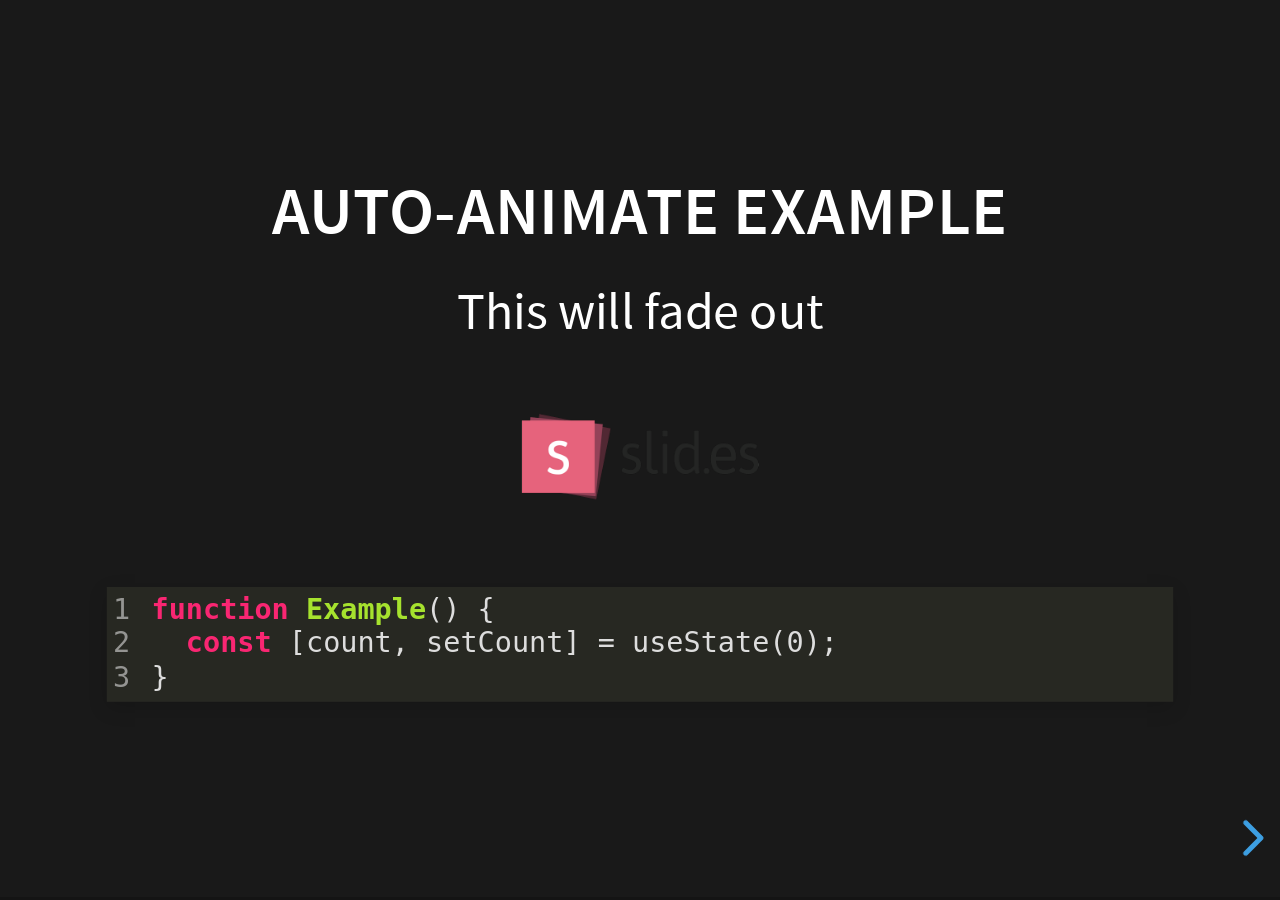
<file: examples/auto-animate.html>
<!doctype html>
<html lang="en">

	<head>
		<meta charset="utf-8">

		<title>reveal.js - Auto Animate</title>

		<meta name="viewport" content="width=device-width, initial-scale=1.0, maximum-scale=1.0, user-scalable=no">

		<link rel="stylesheet" href="../dist/reveal.css">
		<link rel="stylesheet" href="../dist/theme/black.css" id="theme">
		<link rel="stylesheet" href="../plugin/highlight/monokai.css">
	</head>

	<body>

		<div class="reveal">

			<div class="slides">
				<section data-auto-animate data-auto-animate-unmatched="fade">
					<h3>Auto-Animate Example</h3>
					<p>This will fade out</p>
					<img src="assets/image1.png" style="height: 100px;">
					<pre data-id="code"><code data-line-numbers class="hljs" data-trim>
						function Example() {
						  const [count, setCount] = useState(0);
						}
					</code></pre>
				</section>
				<section data-auto-animate data-auto-animate-unmatched="fade">
					<h3>Auto-Animate Example</h3>
					<p style="opacity: 0.2; margin-top: 100px;">This will fade out</p>
					<p>This element is unmatched</p>
					<img src="assets/image1.png" style="height: 150px;">
					<pre data-id="code"><code data-line-numbers class="hljs" data-trim>
						function Example() {
						  New line!
						  const [count, setCount] = useState(0);
						}
					</code></pre>
				</section>

				<section data-auto-animate>
					<p data-id="text-props" style="background: #555; line-height: 1em; letter-spacing: 0em;">Line Height & Letter Spacing</p>
				</section>
				<section data-auto-animate>
					<p data-id="text-props" style="background: #555; line-height: 3em; letter-spacing: 0.2em;">Line Height & Letter Spacing</p>
				</section>

				<section>
					<section data-auto-animate>
						<pre data-id="code"><code data-line-numbers class="hljs" data-trim>
							import React, { useState } from 'react';

							function Example() {
							  const [count, setCount] = useState(0);

							  return (
							    ...
							  );
							}
						</code></pre>
					</section>
					<section data-auto-animate>
						<pre data-id="code"><code data-line-numbers class="hljs" data-trim>
							function Example() {
							  const [count, setCount] = useState(0);

							  return (
							    &lt;div&gt;
							      &lt;p&gt;You clicked {count} times&lt;/p&gt;
							      &lt;button onClick={() =&gt; setCount(count + 1)}&gt;
							        Click me
							      &lt;/button&gt;
							    &lt;/div&gt;
							  );
							}
						</code></pre>
					</section>
					<section data-auto-animate>
						<pre data-id="code"><code data-line-numbers class="hljs" data-trim>
							function Example() {
							  // A comment!
							  const [count, setCount] = useState(0);

							  return (
							    &lt;div&gt;
							      &lt;p&gt;You clicked {count} times&lt;/p&gt;
							      &lt;button onClick={() =&gt; setCount(count + 1)}&gt;
							        Click me
							      &lt;/button&gt;
							    &lt;/div&gt;
							  );
							}
						</code></pre>
					</section>
				</section>

				<section>
					<section data-auto-animate>
						<h3>Swapping list items</h3>
						<ul>
							<li>One</li>
							<li>Two</li>
							<li>Three</li>
						</ul>
					</section>
					<section data-auto-animate>
						<h3>Swapping list items</h3>
						<ul>
							<li>Two</li>
							<li>One</li>
							<li>Three</li>
						</ul>
					</section>
					<section data-auto-animate>
						<h3>Swapping list items</h3>
						<ul>
							<li>Two</li>
							<li>Three</li>
							<li>One</li>
						</ul>
					</section>
				</section>

				<section data-auto-animate style="height: 600px">
					<h3 style="opacity: 0.3; font-size: 18px;">SLIDE 1</h3>
					<h2 data-id="title" style="margin-top: 260px;">Animate Anything</h2>
					<div data-id="1" style="background: white; position: absolute; top: 150px; left: 16%; width: 60px; height: 60px;"></div>
					<div data-id="2" style="background: white; position: absolute; top: 150px; left: 36%; width: 60px; height: 60px;"></div>
					<div data-id="3" style="background: white; position: absolute; top: 150px; left: 56%; width: 60px; height: 60px;"></div>
					<div data-id="4" style="background: white; position: absolute; top: 150px; left: 76%; width: 60px; height: 60px;"></div>
				</section>
				<section data-auto-animate style="height: 600px">
					<h3 style="opacity: 0.3; font-size: 18px;">SLIDE 2</h3>
					<h2 data-id="title" style="margin-top: 500px">With Auto Animate</h2>
					<div data-id="1" style="background: cyan; position: absolute; bottom: 190px; left: 16%; width: 60px; height: 60px;"></div>
					<div data-id="2" style="background: magenta; position: absolute; bottom: 190px; left: 36%; width: 60px; height: 160px;"></div>
					<div data-id="3" style="background: yellow; position: absolute; bottom: 190px; left: 56%; width: 60px; height: 260px;"></div>
					<div data-id="4" style="background: red; position: absolute; bottom: 190px; left: 76%; width: 60px; height: 360px;"></div>
				</section>
				<section data-auto-animate style="height: 600px">
					<h3 style="opacity: 0.3; font-size: 18px;">SLIDE 3</h3>
					<h2 data-id="title" style="margin-top: 500px; opacity: 0;">With Auto Animate</h2>
					<div data-id="1" style="background: cyan; position: absolute; top: 50%; left: 50%; width: 400px; height: 400px; margin: -200px 0 0 -200px; border-radius: 400px;"></div>
					<div data-id="2" style="background: magenta; position: absolute; top: 50%; left: 50%; width: 300px; height: 300px; margin: -150px 0 0 -150px; border-radius: 400px;"></div>
					<div data-id="3" style="background: yellow; position: absolute; top: 50%; left: 50%; width: 200px; height: 200px; margin: -100px 0 0 -100px; border-radius: 400px;"></div>
					<div data-id="4" style="background: red; position: absolute; top: 50%; left: 50%; width: 100px; height: 100px; margin: -50px 0 0 -50px; border-radius: 400px;"></div>
				</section>
				<section data-auto-animate style="height: 600px">
					<h3 style="opacity: 0.3; font-size: 18px;">SLIDE 3</h3>
					<h2 data-id="title" style="margin-top: 500px; opacity: 0;">With Auto Animate</h2>
					<div data-id="1" style="background: red; position: absolute; top: 250px; left: 16%; width: 60px; height: 60px;"></div>
					<div data-id="2" style="background: yellow; position: absolute; top: 250px; left: 36%; width: 60px; height: 60px;"></div>
					<div data-id="3" style="background: magenta; position: absolute; top: 250px; left: 56%; width: 60px; height: 60px;"></div>
					<div data-id="4" style="background: cyan; position: absolute; top: 250px; left: 76%; width: 60px; height: 60px;"></div>
				</section>

				<section data-auto-animate data-auto-animate-id="a">
					<h2>data-auto-animate-id="a"</h2>
					<h3>A1</h3>
				</section>
				<section data-auto-animate data-auto-animate-id="a">
					<h2>data-auto-animate-id="a"</h2>
					<h3>A1</h3>
					<h3>A2</h3>
				</section>
				<section data-auto-animate data-auto-animate-id="b">
					<h2>data-auto-animate-id="b"</h2>
					<h3>B1</h3>
				</section>
				<section data-auto-animate data-auto-animate-id="b">
					<h2>data-auto-animate-id="b"</h2>
					<h3>B1</h3>
					<h3>B2</h3>
				</section>

				<section>
					<section id="stacked-slide-1" data-auto-animate>
						<a href="#/stacked-slide-1">Slide 1</a><br>
						<a href="#/stacked-slide-2">Slide 2</a><br>
						<a href="#/stacked-slide-3">Slide 3</a><br>
						<a href="#/stacked-slide-4">Slide 4</a><br>
						<div data-id="anim" style="background: indigo; padding: 8px; width: 50px; height: 50px; position: absolute; left: 0px;">A</div>
					</section>
					<section id="stacked-slide-2" data-auto-animate>
						<a href="#/stacked-slide-1">Slide 1</a><br>
						<a href="#/stacked-slide-2">Slide 2</a><br>
						<a href="#/stacked-slide-3">Slide 3</a><br>
						<a href="#/stacked-slide-4">Slide 4</a><br>
						<div data-id="anim" style="background: indigo; padding: 8px; width: 50px; height: 50px; position: absolute; left: 25%;">A</div>
					</section>
					<section id="stacked-slide-3" data-auto-animate>
						<a href="#/stacked-slide-1">Slide 1</a><br>
						<a href="#/stacked-slide-2">Slide 2</a><br>
						<a href="#/stacked-slide-3">Slide 3</a><br>
						<a href="#/stacked-slide-4">Slide 4</a><br>
						<div data-id="anim" style="background: indigo; padding: 8px; width: 50px; height: 50px; position: absolute; left: 50%;">A</div>
					</section>
					<section id="stacked-slide-4" data-auto-animate>
						<a href="#/stacked-slide-1">Slide 1</a><br>
						<a href="#/stacked-slide-2">Slide 2</a><br>
						<a href="#/stacked-slide-3">Slide 3</a><br>
						<a href="#/stacked-slide-4">Slide 4</a><br>
						<div data-id="anim" style="background: indigo; padding: 8px; width: 50px; height: 50px; position: absolute; left: 75%;">A</div>
					</section>
				</section>

			</div>

		</div>

		<script src="../dist/reveal.js"></script>
		<script src="../plugin/highlight/highlight.js"></script>
		<script>
			Reveal.initialize({
				center: true,
				hash: true,
				plugins: [ RevealHighlight ]
			});
		</script>

	</body>
</html>
</file>
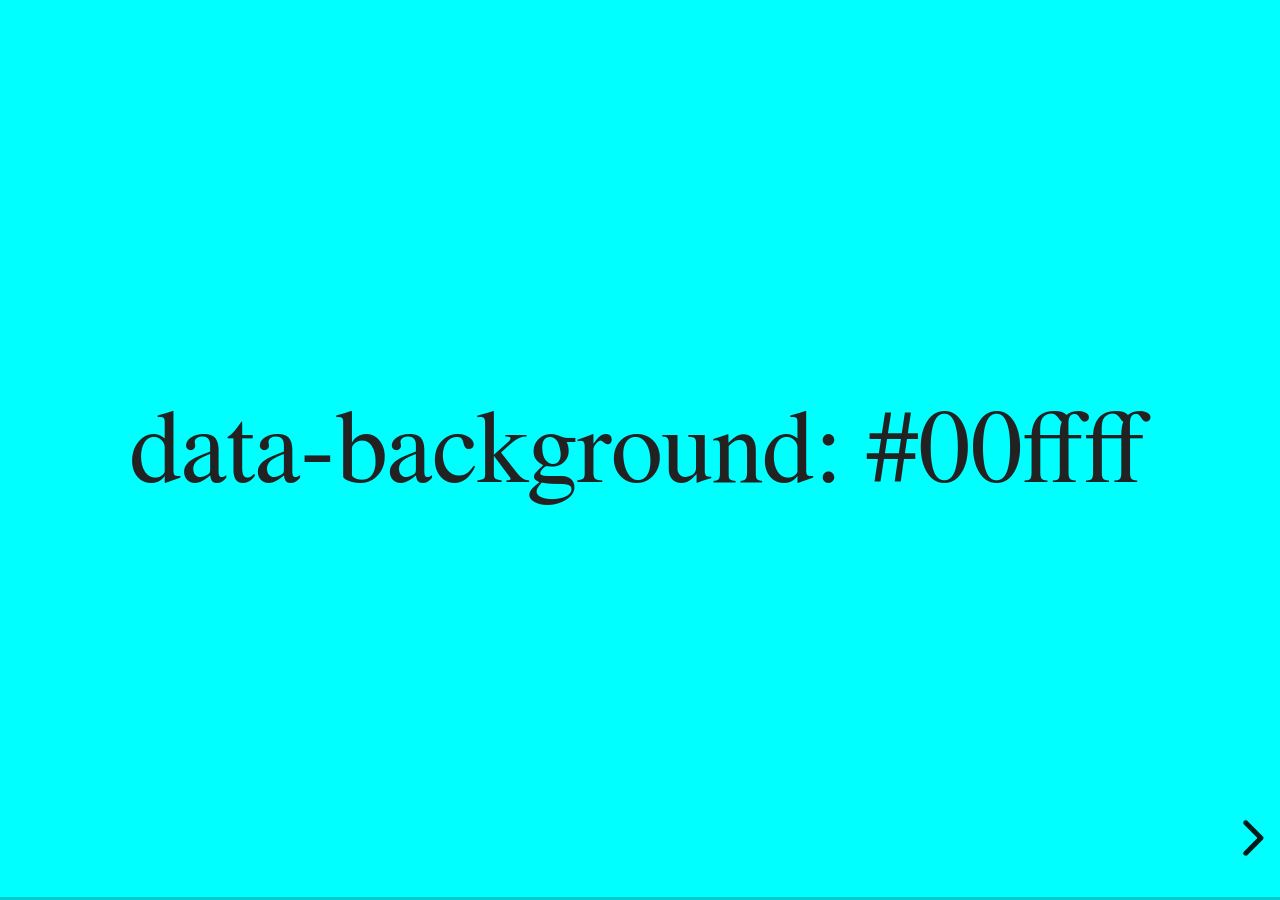
<file: examples/backgrounds.html>
<!doctype html>
<html lang="en">

	<head>
		<meta charset="utf-8">

		<title>reveal.js - Slide Backgrounds</title>

		<meta name="viewport" content="width=device-width, initial-scale=1.0, maximum-scale=1.0, user-scalable=no">

		<link rel="stylesheet" href="../dist/reveal.css">
		<link rel="stylesheet" href="../dist/theme/serif.css" id="theme">
		<style type="text/css" media="screen">
			.slides section.has-dark-background,
			.slides section.has-dark-background h2 {
				color: #fff;
			}
			.slides section.has-light-background,
			.slides section.has-light-background h2 {
				color: #222;
			}
		</style>
	</head>

	<body>

		<div class="reveal">

			<div class="slides">

				<section data-background="#00ffff">
					<h2>data-background: #00ffff</h2>
				</section>

				<section data-background="#bb00bb">
					<h2>data-background: #bb00bb</h2>
				</section>

				<section data-background-color="lightblue">
					<h2>data-background: lightblue</h2>
				</section>

				<section>
					<section data-background="#ff0000">
						<h2>data-background: #ff0000</h2>
					</section>
					<section data-background="rgba(0, 0, 0, 0.2)">
						<h2>data-background: rgba(0, 0, 0, 0.2)</h2>
					</section>
					<section data-background="salmon">
						<h2>data-background: salmon</h2>
					</section>
				</section>

				<section data-background="rgba(0, 100, 100, 0.2)">
					<section>
						<h2>Background applied to stack</h2>
					</section>
					<section>
						<h2>Background applied to stack</h2>
					</section>
					<section data-background="rgb(66, 66, 66)">
						<h2>Background applied to slide inside of stack</h2>
					</section>
				</section>

				<section data-background-transition="slide" data-background="assets/image1.png">
					<h2>Background image</h2>
				</section>

				<section>
					<section data-background-transition="slide" data-background="assets/image1.png">
						<h2>Background image</h2>
					</section>
					<section data-background-transition="slide" data-background="assets/image1.png">
						<h2>Background image</h2>
					</section>
				</section>

				<section data-background="assets/image2.png" data-background-size="100px" data-background-repeat="repeat" data-background-color="#111">
					<h2>Background image</h2>
					<pre>data-background-size="100px" data-background-repeat="repeat" data-background-color="#111"</pre>
				</section>

				<section data-background="#888888">
					<h2>Same background twice (1/2)</h2>
				</section>
				<section data-background="#888888">
					<h2>Same background twice (2/2)</h2>
				</section>

				<section data-background-video="https://s3.amazonaws.com/static.slid.es/site/homepage/v1/homepage-video-editor.mp4,https://s3.amazonaws.com/static.slid.es/site/homepage/v1/homepage-video-editor.webm">
					<h2>Video background</h2>
				</section>

				<section data-background-iframe="https://slides.com/news/make-better-presentations/embed?style=hidden&autoSlide=4000">
					<h2>Iframe background</h2>
				</section>

				<section>
					<section data-background="#417203">
						<h2>Same background twice vertical (1/2)</h2>
					</section>
					<section data-background="#417203">
						<h2>Same background twice vertical (2/2)</h2>
					</section>
				</section>

				<section data-background="#934f4d">
					<h2>Same background from horizontal to vertical (1/3)</h2>
				</section>
				<section>
					<section data-background="#934f4d">
						<h2>Same background from horizontal to vertical (2/3)</h2>
					</section>
					<section data-background="#934f4d">
						<h2>Same background from horizontal to vertical (3/3)</h2>
					</section>
				</section>

			</div>

		</div>

		<script src="../dist/reveal.js"></script>
		<script>

			// Full list of configuration options:
			// https://revealjs.revealjs.com/config/
			Reveal.initialize({
				center: true,

				transition: 'linear',
				// transitionSpeed: 'slow',
				// backgroundTransition: 'slide'
			});

		</script>

	</body>
</html>
</file>
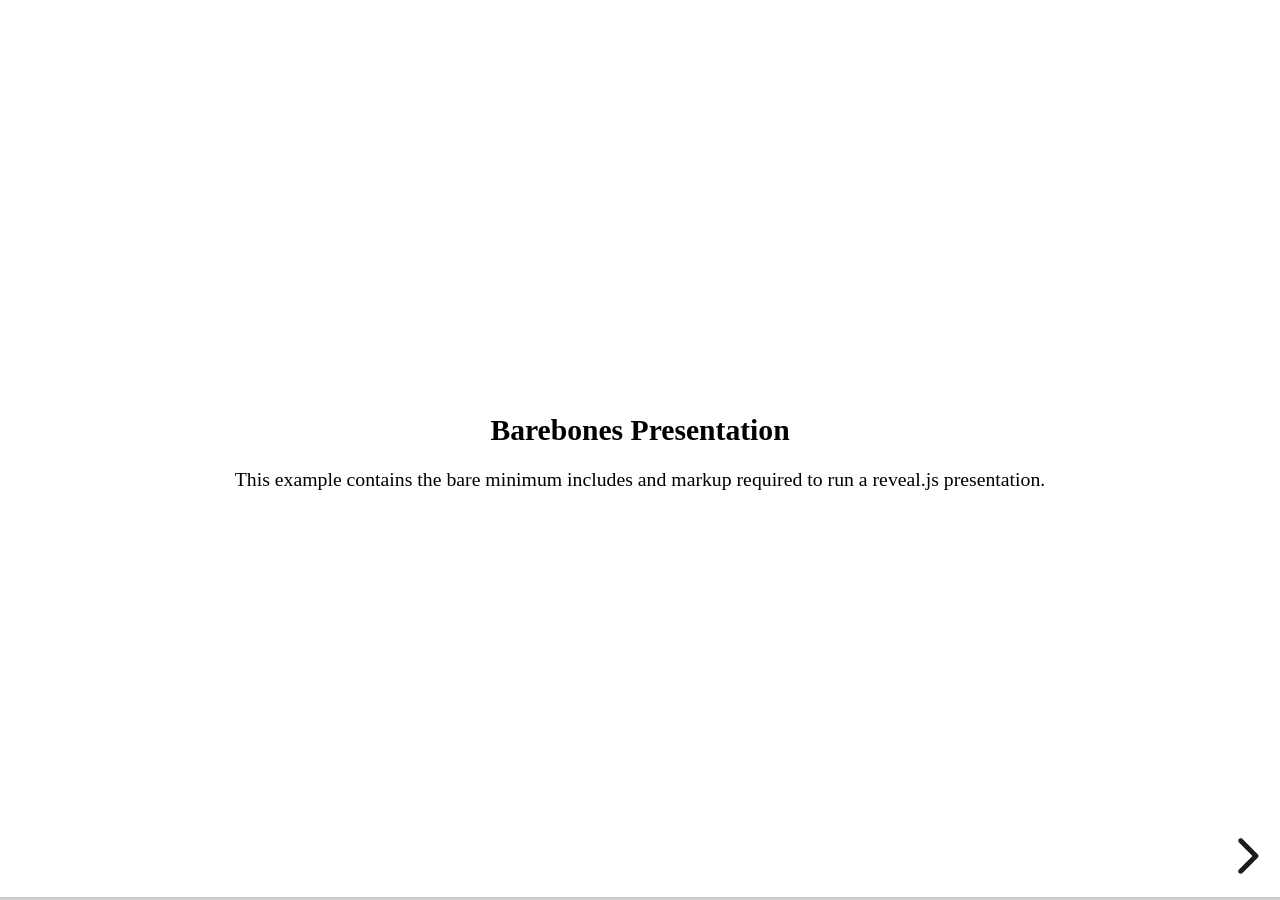
<file: examples/barebones.html>
<!doctype html>
<html lang="en">
	<head>
		<meta charset="utf-8">
		<title>reveal.js - Barebones</title>
		<link rel="stylesheet" href="../dist/reveal.css">
	</head>
	<body>

		<div class="reveal">
			<div class="slides">

				<section>
					<h2>Barebones Presentation</h2>
					<p>This example contains the bare minimum includes and markup required to run a reveal.js presentation.</p>
				</section>

				<section>
					<h2>No Theme</h2>
					<p>There's no theme included, so it will fall back on browser defaults.</p>
				</section>

			</div>
		</div>

		<script src="../dist/reveal.js"></script>
		<script>
			Reveal.initialize();
		</script>

	</body>
</html>
</file>
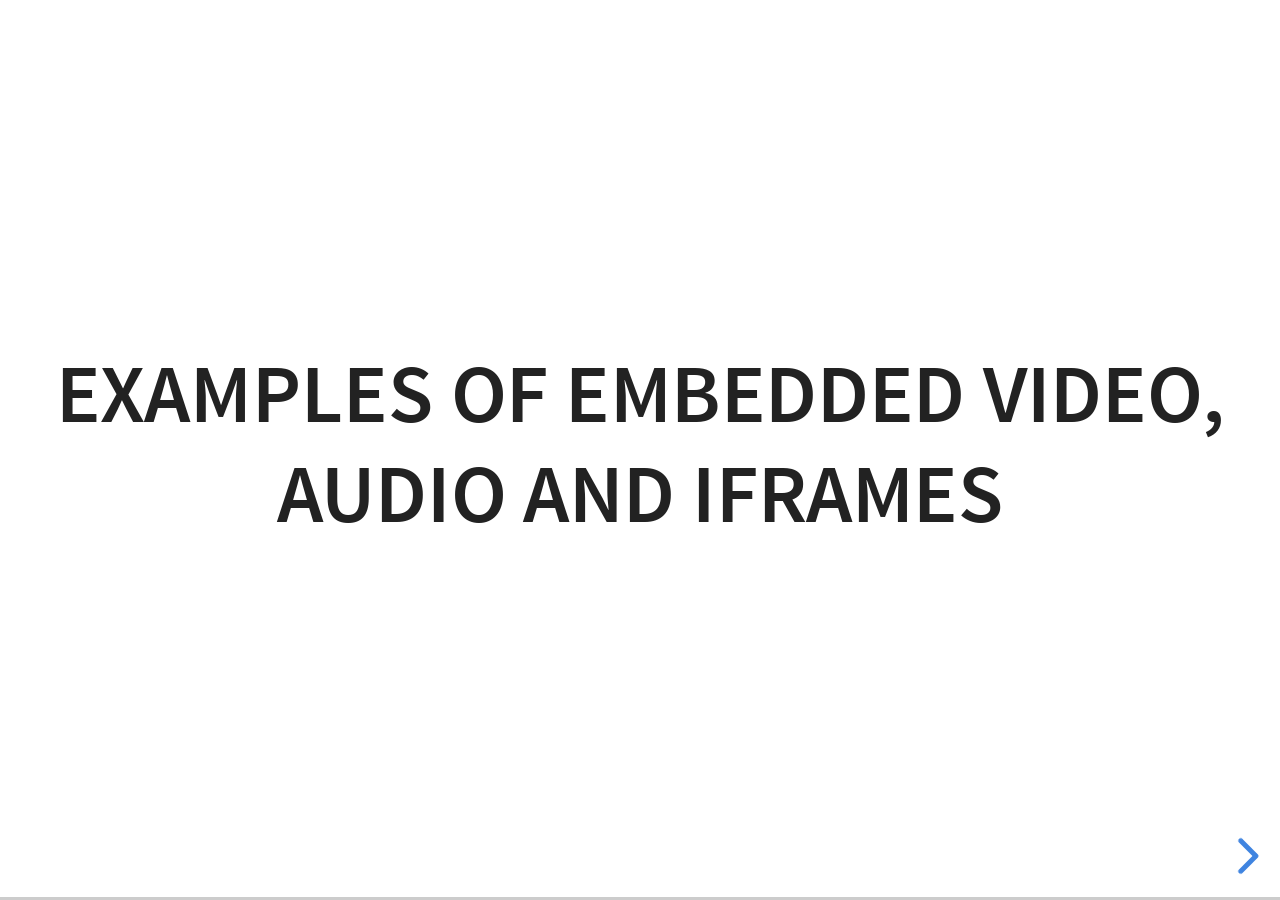
<file: examples/media.html>
<!doctype html>
<html lang="en">

	<head>
		<meta charset="utf-8">

		<title>reveal.js - Video, Audio and Iframes</title>

		<meta name="viewport" content="width=device-width, initial-scale=1.0, maximum-scale=1.0, user-scalable=no">

		<link rel="stylesheet" href="../dist/reveal.css">
		<link rel="stylesheet" href="../dist/theme/white.css" id="theme">
	</head>

	<body>

		<div class="reveal">

			<div class="slides">

				<section>
					<h2>Examples of embedded Video, Audio and Iframes</h2>
				</section>

				<section>
					<h2>Iframe</h2>
					<iframe data-autoplay width="700" height="540" src="https://slides.com/news/auto-animate/embed" frameborder="0"></iframe>
				</section>

				<section data-background-iframe="https://www.youtube.com/embed/h1_nyI3z8gI" data-background-interactive>
					<h2 style="color: #fff;">Iframe Background</h2>
				</section>

				<section>
					<h2>Video</h2>
					<video src="http://clips.vorwaerts-gmbh.de/big_buck_bunny.mp4" data-autoplay></video>
				</section>

				<section data-background-video="http://clips.vorwaerts-gmbh.de/big_buck_bunny.mp4">
					<h2>Background Video</h2>
				</section>

				<section>
					<h2>Auto-playing audio</h2>
					<audio src="assets/beeping.wav" data-autoplay></audio>
				</section>

				<section>
					<h2>Audio inside slide fragments</h2>
					<div class="fragment">
						Beep 1
						<audio src="assets/beeping.wav" data-autoplay></audio>
					</div>
					<div class="fragment">
						Beep 2
						<audio src="assets/beeping.wav" data-autoplay></audio>
					</div>
				</section>

				<section>
					<h2>Audio with controls</h2>
					<audio src="assets/beeping.wav" controls></audio>
				</section>

			</div>

		</div>

		<script src="../dist/reveal.js"></script>
		<script>
			Reveal.initialize({hash: true});
		</script>

	</body>
</html>
</file>
<file: dist/reveal.css>
/*!
* reveal.js 4.4.0
* https://revealjs.com
* MIT licensed
*
* Copyright (C) 2011-2022 Hakim El Hattab, https://hakim.se
*/
.reveal .r-stretch,.reveal .stretch{max-width:none;max-height:none}.reveal pre.r-stretch code,.reveal pre.stretch code{height:100%;max-height:100%;box-sizing:border-box}.reveal .r-fit-text{display:inline-block;white-space:nowrap}.reveal .r-stack{display:grid}.reveal .r-stack>*{grid-area:1/1;margin:auto}.reveal .r-hstack,.reveal .r-vstack{display:flex}.reveal .r-hstack img,.reveal .r-hstack video,.reveal .r-vstack img,.reveal .r-vstack video{min-width:0;min-height:0;object-fit:contain}.reveal .r-vstack{flex-direction:column;align-items:center;justify-content:center}.reveal .r-hstack{flex-direction:row;align-items:center;justify-content:center}.reveal .items-stretch{align-items:stretch}.reveal .items-start{align-items:flex-start}.reveal .items-center{align-items:center}.reveal .items-end{align-items:flex-end}.reveal .justify-between{justify-content:space-between}.reveal .justify-around{justify-content:space-around}.reveal .justify-start{justify-content:flex-start}.reveal .justify-center{justify-content:center}.reveal .justify-end{justify-content:flex-end}html.reveal-full-page{width:100%;height:100%;height:100vh;height:calc(var(--vh,1vh) * 100);overflow:hidden}.reveal-viewport{height:100%;overflow:hidden;position:relative;line-height:1;margin:0;background-color:#fff;color:#000}.reveal-viewport:fullscreen{top:0!important;left:0!important;width:100%!important;height:100%!important;transform:none!important}.reveal .slides section .fragment{opacity:0;visibility:hidden;transition:all .2s ease;will-change:opacity}.reveal .slides section .fragment.visible{opacity:1;visibility:inherit}.reveal .slides section .fragment.disabled{transition:none}.reveal .slides section .fragment.grow{opacity:1;visibility:inherit}.reveal .slides section .fragment.grow.visible{transform:scale(1.3)}.reveal .slides section .fragment.shrink{opacity:1;visibility:inherit}.reveal .slides section .fragment.shrink.visible{transform:scale(.7)}.reveal .slides section .fragment.zoom-in{transform:scale(.1)}.reveal .slides section .fragment.zoom-in.visible{transform:none}.reveal .slides section .fragment.fade-out{opacity:1;visibility:inherit}.reveal .slides section .fragment.fade-out.visible{opacity:0;visibility:hidden}.reveal .slides section .fragment.semi-fade-out{opacity:1;visibility:inherit}.reveal .slides section .fragment.semi-fade-out.visible{opacity:.5;visibility:inherit}.reveal .slides section .fragment.strike{opacity:1;visibility:inherit}.reveal .slides section .fragment.strike.visible{text-decoration:line-through}.reveal .slides section .fragment.fade-up{transform:translate(0,40px)}.reveal .slides section .fragment.fade-up.visible{transform:translate(0,0)}.reveal .slides section .fragment.fade-down{transform:translate(0,-40px)}.reveal .slides section .fragment.fade-down.visible{transform:translate(0,0)}.reveal .slides section .fragment.fade-right{transform:translate(-40px,0)}.reveal .slides section .fragment.fade-right.visible{transform:translate(0,0)}.reveal .slides section .fragment.fade-left{transform:translate(40px,0)}.reveal .slides section .fragment.fade-left.visible{transform:translate(0,0)}.reveal .slides section .fragment.current-visible,.reveal .slides section .fragment.fade-in-then-out{opacity:0;visibility:hidden}.reveal .slides section .fragment.current-visible.current-fragment,.reveal .slides section .fragment.fade-in-then-out.current-fragment{opacity:1;visibility:inherit}.reveal .slides section .fragment.fade-in-then-semi-out{opacity:0;visibility:hidden}.reveal .slides section .fragment.fade-in-then-semi-out.visible{opacity:.5;visibility:inherit}.reveal .slides section .fragment.fade-in-then-semi-out.current-fragment{opacity:1;visibility:inherit}.reveal .slides section .fragment.highlight-blue,.reveal .slides section .fragment.highlight-current-blue,.reveal .slides section .fragment.highlight-current-green,.reveal .slides section .fragment.highlight-current-red,.reveal .slides section .fragment.highlight-green,.reveal .slides section .fragment.highlight-red{opacity:1;visibility:inherit}.reveal .slides section .fragment.highlight-red.visible{color:#ff2c2d}.reveal .slides section .fragment.highlight-green.visible{color:#17ff2e}.reveal .slides section .fragment.highlight-blue.visible{color:#1b91ff}.reveal .slides section .fragment.highlight-current-red.current-fragment{color:#ff2c2d}.reveal .slides section .fragment.highlight-current-green.current-fragment{color:#17ff2e}.reveal .slides section .fragment.highlight-current-blue.current-fragment{color:#1b91ff}.reveal:after{content:"";font-style:italic}.reveal iframe{z-index:1}.reveal a{position:relative}@keyframes bounce-right{0%,10%,25%,40%,50%{transform:translateX(0)}20%{transform:translateX(10px)}30%{transform:translateX(-5px)}}@keyframes bounce-left{0%,10%,25%,40%,50%{transform:translateX(0)}20%{transform:translateX(-10px)}30%{transform:translateX(5px)}}@keyframes bounce-down{0%,10%,25%,40%,50%{transform:translateY(0)}20%{transform:translateY(10px)}30%{transform:translateY(-5px)}}.reveal .controls{display:none;position:absolute;top:auto;bottom:12px;right:12px;left:auto;z-index:11;color:#000;pointer-events:none;font-size:10px}.reveal .controls button{position:absolute;padding:0;background-color:transparent;border:0;outline:0;cursor:pointer;color:currentColor;transform:scale(.9999);transition:color .2s ease,opacity .2s ease,transform .2s ease;z-index:2;pointer-events:auto;font-size:inherit;visibility:hidden;opacity:0;-webkit-appearance:none;-webkit-tap-highlight-color:transparent}.reveal .controls .controls-arrow:after,.reveal .controls .controls-arrow:before{content:"";position:absolute;top:0;left:0;width:2.6em;height:.5em;border-radius:.25em;background-color:currentColor;transition:all .15s ease,background-color .8s ease;transform-origin:.2em 50%;will-change:transform}.reveal .controls .controls-arrow{position:relative;width:3.6em;height:3.6em}.reveal .controls .controls-arrow:before{transform:translateX(.5em) translateY(1.55em) rotate(45deg)}.reveal .controls .controls-arrow:after{transform:translateX(.5em) translateY(1.55em) rotate(-45deg)}.reveal .controls .controls-arrow:hover:before{transform:translateX(.5em) translateY(1.55em) rotate(40deg)}.reveal .controls .controls-arrow:hover:after{transform:translateX(.5em) translateY(1.55em) rotate(-40deg)}.reveal .controls .controls-arrow:active:before{transform:translateX(.5em) translateY(1.55em) rotate(36deg)}.reveal .controls .controls-arrow:active:after{transform:translateX(.5em) translateY(1.55em) rotate(-36deg)}.reveal .controls .navigate-left{right:6.4em;bottom:3.2em;transform:translateX(-10px)}.reveal .controls .navigate-left.highlight{animation:bounce-left 2s 50 both ease-out}.reveal .controls .navigate-right{right:0;bottom:3.2em;transform:translateX(10px)}.reveal .controls .navigate-right .controls-arrow{transform:rotate(180deg)}.reveal .controls .navigate-right.highlight{animation:bounce-right 2s 50 both ease-out}.reveal .controls .navigate-up{right:3.2em;bottom:6.4em;transform:translateY(-10px)}.reveal .controls .navigate-up .controls-arrow{transform:rotate(90deg)}.reveal .controls .navigate-down{right:3.2em;bottom:-1.4em;padding-bottom:1.4em;transform:translateY(10px)}.reveal .controls .navigate-down .controls-arrow{transform:rotate(-90deg)}.reveal .controls .navigate-down.highlight{animation:bounce-down 2s 50 both ease-out}.reveal .controls[data-controls-back-arrows=faded] .navigate-up.enabled{opacity:.3}.reveal .controls[data-controls-back-arrows=faded] .navigate-up.enabled:hover{opacity:1}.reveal .controls[data-controls-back-arrows=hidden] .navigate-up.enabled{opacity:0;visibility:hidden}.reveal .controls .enabled{visibility:visible;opacity:.9;cursor:pointer;transform:none}.reveal .controls .enabled.fragmented{opacity:.5}.reveal .controls .enabled.fragmented:hover,.reveal .controls .enabled:hover{opacity:1}.reveal:not(.rtl) .controls[data-controls-back-arrows=faded] .navigate-left.enabled{opacity:.3}.reveal:not(.rtl) .controls[data-controls-back-arrows=faded] .navigate-left.enabled:hover{opacity:1}.reveal:not(.rtl) .controls[data-controls-back-arrows=hidden] .navigate-left.enabled{opacity:0;visibility:hidden}.reveal.rtl .controls[data-controls-back-arrows=faded] .navigate-right.enabled{opacity:.3}.reveal.rtl .controls[data-controls-back-arrows=faded] .navigate-right.enabled:hover{opacity:1}.reveal.rtl .controls[data-controls-back-arrows=hidden] .navigate-right.enabled{opacity:0;visibility:hidden}.reveal[data-navigation-mode=linear].has-horizontal-slides .navigate-down,.reveal[data-navigation-mode=linear].has-horizontal-slides .navigate-up{display:none}.reveal:not(.has-vertical-slides) .controls .navigate-left,.reveal[data-navigation-mode=linear].has-horizontal-slides .navigate-left{bottom:1.4em;right:5.5em}.reveal:not(.has-vertical-slides) .controls .navigate-right,.reveal[data-navigation-mode=linear].has-horizontal-slides .navigate-right{bottom:1.4em;right:.5em}.reveal:not(.has-horizontal-slides) .controls .navigate-up{right:1.4em;bottom:5em}.reveal:not(.has-horizontal-slides) .controls .navigate-down{right:1.4em;bottom:.5em}.reveal.has-dark-background .controls{color:#fff}.reveal.has-light-background .controls{color:#000}.reveal.no-hover .controls .controls-arrow:active:before,.reveal.no-hover .controls .controls-arrow:hover:before{transform:translateX(.5em) translateY(1.55em) rotate(45deg)}.reveal.no-hover .controls .controls-arrow:active:after,.reveal.no-hover .controls .controls-arrow:hover:after{transform:translateX(.5em) translateY(1.55em) rotate(-45deg)}@media screen and (min-width:500px){.reveal .controls[data-controls-layout=edges]{top:0;right:0;bottom:0;left:0}.reveal .controls[data-controls-layout=edges] .navigate-down,.reveal .controls[data-controls-layout=edges] .navigate-left,.reveal .controls[data-controls-layout=edges] .navigate-right,.reveal .controls[data-controls-layout=edges] .navigate-up{bottom:auto;right:auto}.reveal .controls[data-controls-layout=edges] .navigate-left{top:50%;left:.8em;margin-top:-1.8em}.reveal .controls[data-controls-layout=edges] .navigate-right{top:50%;right:.8em;margin-top:-1.8em}.reveal .controls[data-controls-layout=edges] .navigate-up{top:.8em;left:50%;margin-left:-1.8em}.reveal .controls[data-controls-layout=edges] .navigate-down{bottom:-.3em;left:50%;margin-left:-1.8em}}.reveal .progress{position:absolute;display:none;height:3px;width:100%;bottom:0;left:0;z-index:10;background-color:rgba(0,0,0,.2);color:#fff}.reveal .progress:after{content:"";display:block;position:absolute;height:10px;width:100%;top:-10px}.reveal .progress span{display:block;height:100%;width:100%;background-color:currentColor;transition:transform .8s cubic-bezier(.26,.86,.44,.985);transform-origin:0 0;transform:scaleX(0)}.reveal .slide-number{position:absolute;display:block;right:8px;bottom:8px;z-index:31;font-family:Helvetica,sans-serif;font-size:12px;line-height:1;color:#fff;background-color:rgba(0,0,0,.4);padding:5px}.reveal .slide-number a{color:currentColor}.reveal .slide-number-delimiter{margin:0 3px}.reveal{position:relative;width:100%;height:100%;overflow:hidden;touch-action:pinch-zoom}.reveal.embedded{touch-action:pan-y}.reveal .slides{position:absolute;width:100%;height:100%;top:0;right:0;bottom:0;left:0;margin:auto;pointer-events:none;overflow:visible;z-index:1;text-align:center;perspective:600px;perspective-origin:50% 40%}.reveal .slides>section{perspective:600px}.reveal .slides>section,.reveal .slides>section>section{display:none;position:absolute;width:100%;pointer-events:auto;z-index:10;transform-style:flat;transition:transform-origin .8s cubic-bezier(.26,.86,.44,.985),transform .8s cubic-bezier(.26,.86,.44,.985),visibility .8s cubic-bezier(.26,.86,.44,.985),opacity .8s cubic-bezier(.26,.86,.44,.985)}.reveal[data-transition-speed=fast] .slides section{transition-duration:.4s}.reveal[data-transition-speed=slow] .slides section{transition-duration:1.2s}.reveal .slides section[data-transition-speed=fast]{transition-duration:.4s}.reveal .slides section[data-transition-speed=slow]{transition-duration:1.2s}.reveal .slides>section.stack{padding-top:0;padding-bottom:0;pointer-events:none;height:100%}.reveal .slides>section.present,.reveal .slides>section>section.present{display:block;z-index:11;opacity:1}.reveal .slides>section:empty,.reveal .slides>section>section:empty,.reveal .slides>section>section[data-background-interactive],.reveal .slides>section[data-background-interactive]{pointer-events:none}.reveal.center,.reveal.center .slides,.reveal.center .slides section{min-height:0!important}.reveal .slides>section:not(.present),.reveal .slides>section>section:not(.present){pointer-events:none}.reveal.overview .slides>section,.reveal.overview .slides>section>section{pointer-events:auto}.reveal .slides>section.future,.reveal .slides>section.future>section,.reveal .slides>section.past,.reveal .slides>section.past>section,.reveal .slides>section>section.future,.reveal .slides>section>section.past{opacity:0}.reveal .slides>section[data-transition=slide].past,.reveal .slides>section[data-transition~=slide-out].past,.reveal.slide .slides>section:not([data-transition]).past{transform:translate(-150%,0)}.reveal .slides>section[data-transition=slide].future,.reveal .slides>section[data-transition~=slide-in].future,.reveal.slide .slides>section:not([data-transition]).future{transform:translate(150%,0)}.reveal .slides>section>section[data-transition=slide].past,.reveal .slides>section>section[data-transition~=slide-out].past,.reveal.slide .slides>section>section:not([data-transition]).past{transform:translate(0,-150%)}.reveal .slides>section>section[data-transition=slide].future,.reveal .slides>section>section[data-transition~=slide-in].future,.reveal.slide .slides>section>section:not([data-transition]).future{transform:translate(0,150%)}.reveal .slides>section[data-transition=linear].past,.reveal .slides>section[data-transition~=linear-out].past,.reveal.linear .slides>section:not([data-transition]).past{transform:translate(-150%,0)}.reveal .slides>section[data-transition=linear].future,.reveal .slides>section[data-transition~=linear-in].future,.reveal.linear .slides>section:not([data-transition]).future{transform:translate(150%,0)}.reveal .slides>section>section[data-transition=linear].past,.reveal .slides>section>section[data-transition~=linear-out].past,.reveal.linear .slides>section>section:not([data-transition]).past{transform:translate(0,-150%)}.reveal .slides>section>section[data-transition=linear].future,.reveal .slides>section>section[data-transition~=linear-in].future,.reveal.linear .slides>section>section:not([data-transition]).future{transform:translate(0,150%)}.reveal .slides section[data-transition=default].stack,.reveal.default .slides section.stack{transform-style:preserve-3d}.reveal .slides>section[data-transition=default].past,.reveal .slides>section[data-transition~=default-out].past,.reveal.default .slides>section:not([data-transition]).past{transform:translate3d(-100%,0,0) rotateY(-90deg) translate3d(-100%,0,0)}.reveal .slides>section[data-transition=default].future,.reveal .slides>section[data-transition~=default-in].future,.reveal.default .slides>section:not([data-transition]).future{transform:translate3d(100%,0,0) rotateY(90deg) translate3d(100%,0,0)}.reveal .slides>section>section[data-transition=default].past,.reveal .slides>section>section[data-transition~=default-out].past,.reveal.default .slides>section>section:not([data-transition]).past{transform:translate3d(0,-300px,0) rotateX(70deg) translate3d(0,-300px,0)}.reveal .slides>section>section[data-transition=default].future,.reveal .slides>section>section[data-transition~=default-in].future,.reveal.default .slides>section>section:not([data-transition]).future{transform:translate3d(0,300px,0) rotateX(-70deg) translate3d(0,300px,0)}.reveal .slides section[data-transition=convex].stack,.reveal.convex .slides section.stack{transform-style:preserve-3d}.reveal .slides>section[data-transition=convex].past,.reveal .slides>section[data-transition~=convex-out].past,.reveal.convex .slides>section:not([data-transition]).past{transform:translate3d(-100%,0,0) rotateY(-90deg) translate3d(-100%,0,0)}.reveal .slides>section[data-transition=convex].future,.reveal .slides>section[data-transition~=convex-in].future,.reveal.convex .slides>section:not([data-transition]).future{transform:translate3d(100%,0,0) rotateY(90deg) translate3d(100%,0,0)}.reveal .slides>section>section[data-transition=convex].past,.reveal .slides>section>section[data-transition~=convex-out].past,.reveal.convex .slides>section>section:not([data-transition]).past{transform:translate3d(0,-300px,0) rotateX(70deg) translate3d(0,-300px,0)}.reveal .slides>section>section[data-transition=convex].future,.reveal .slides>section>section[data-transition~=convex-in].future,.reveal.convex .slides>section>section:not([data-transition]).future{transform:translate3d(0,300px,0) rotateX(-70deg) translate3d(0,300px,0)}.reveal .slides section[data-transition=concave].stack,.reveal.concave .slides section.stack{transform-style:preserve-3d}.reveal .slides>section[data-transition=concave].past,.reveal .slides>section[data-transition~=concave-out].past,.reveal.concave .slides>section:not([data-transition]).past{transform:translate3d(-100%,0,0) rotateY(90deg) translate3d(-100%,0,0)}.reveal .slides>section[data-transition=concave].future,.reveal .slides>section[data-transition~=concave-in].future,.reveal.concave .slides>section:not([data-transition]).future{transform:translate3d(100%,0,0) rotateY(-90deg) translate3d(100%,0,0)}.reveal .slides>section>section[data-transition=concave].past,.reveal .slides>section>section[data-transition~=concave-out].past,.reveal.concave .slides>section>section:not([data-transition]).past{transform:translate3d(0,-80%,0) rotateX(-70deg) translate3d(0,-80%,0)}.reveal .slides>section>section[data-transition=concave].future,.reveal .slides>section>section[data-transition~=concave-in].future,.reveal.concave .slides>section>section:not([data-transition]).future{transform:translate3d(0,80%,0) rotateX(70deg) translate3d(0,80%,0)}.reveal .slides section[data-transition=zoom],.reveal.zoom .slides section:not([data-transition]){transition-timing-function:ease}.reveal .slides>section[data-transition=zoom].past,.reveal .slides>section[data-transition~=zoom-out].past,.reveal.zoom .slides>section:not([data-transition]).past{visibility:hidden;transform:scale(16)}.reveal .slides>section[data-transition=zoom].future,.reveal .slides>section[data-transition~=zoom-in].future,.reveal.zoom .slides>section:not([data-transition]).future{visibility:hidden;transform:scale(.2)}.reveal .slides>section>section[data-transition=zoom].past,.reveal .slides>section>section[data-transition~=zoom-out].past,.reveal.zoom .slides>section>section:not([data-transition]).past{transform:scale(16)}.reveal .slides>section>section[data-transition=zoom].future,.reveal .slides>section>section[data-transition~=zoom-in].future,.reveal.zoom .slides>section>section:not([data-transition]).future{transform:scale(.2)}.reveal.cube .slides{perspective:1300px}.reveal.cube .slides section{padding:30px;min-height:700px;backface-visibility:hidden;box-sizing:border-box;transform-style:preserve-3d}.reveal.center.cube .slides section{min-height:0}.reveal.cube .slides section:not(.stack):before{content:"";position:absolute;display:block;width:100%;height:100%;left:0;top:0;background:rgba(0,0,0,.1);border-radius:4px;transform:translateZ(-20px)}.reveal.cube .slides section:not(.stack):after{content:"";position:absolute;display:block;width:90%;height:30px;left:5%;bottom:0;background:0 0;z-index:1;border-radius:4px;box-shadow:0 95px 25px rgba(0,0,0,.2);transform:translateZ(-90px) rotateX(65deg)}.reveal.cube .slides>section.stack{padding:0;background:0 0}.reveal.cube .slides>section.past{transform-origin:100% 0;transform:translate3d(-100%,0,0) rotateY(-90deg)}.reveal.cube .slides>section.future{transform-origin:0 0;transform:translate3d(100%,0,0) rotateY(90deg)}.reveal.cube .slides>section>section.past{transform-origin:0 100%;transform:translate3d(0,-100%,0) rotateX(90deg)}.reveal.cube .slides>section>section.future{transform-origin:0 0;transform:translate3d(0,100%,0) rotateX(-90deg)}.reveal.page .slides{perspective-origin:0 50%;perspective:3000px}.reveal.page .slides section{padding:30px;min-height:700px;box-sizing:border-box;transform-style:preserve-3d}.reveal.page .slides section.past{z-index:12}.reveal.page .slides section:not(.stack):before{content:"";position:absolute;display:block;width:100%;height:100%;left:0;top:0;background:rgba(0,0,0,.1);transform:translateZ(-20px)}.reveal.page .slides section:not(.stack):after{content:"";position:absolute;display:block;width:90%;height:30px;left:5%;bottom:0;background:0 0;z-index:1;border-radius:4px;box-shadow:0 95px 25px rgba(0,0,0,.2);-webkit-transform:translateZ(-90px) rotateX(65deg)}.reveal.page .slides>section.stack{padding:0;background:0 0}.reveal.page .slides>section.past{transform-origin:0 0;transform:translate3d(-40%,0,0) rotateY(-80deg)}.reveal.page .slides>section.future{transform-origin:100% 0;transform:translate3d(0,0,0)}.reveal.page .slides>section>section.past{transform-origin:0 0;transform:translate3d(0,-40%,0) rotateX(80deg)}.reveal.page .slides>section>section.future{transform-origin:0 100%;transform:translate3d(0,0,0)}.reveal .slides section[data-transition=fade],.reveal.fade .slides section:not([data-transition]),.reveal.fade .slides>section>section:not([data-transition]){transform:none;transition:opacity .5s}.reveal.fade.overview .slides section,.reveal.fade.overview .slides>section>section{transition:none}.reveal .slides section[data-transition=none],.reveal.none .slides section:not([data-transition]){transform:none;transition:none}.reveal .pause-overlay{position:absolute;top:0;left:0;width:100%;height:100%;background:#000;visibility:hidden;opacity:0;z-index:100;transition:all 1s ease}.reveal .pause-overlay .resume-button{position:absolute;bottom:20px;right:20px;color:#ccc;border-radius:2px;padding:6px 14px;border:2px solid #ccc;font-size:16px;background:0 0;cursor:pointer}.reveal .pause-overlay .resume-button:hover{color:#fff;border-color:#fff}.reveal.paused .pause-overlay{visibility:visible;opacity:1}.reveal .no-transition,.reveal .no-transition *,.reveal .slides.disable-slide-transitions section{transition:none!important}.reveal .slides.disable-slide-transitions section{transform:none!important}.reveal .backgrounds{position:absolute;width:100%;height:100%;top:0;left:0;perspective:600px}.reveal .slide-background{display:none;position:absolute;width:100%;height:100%;opacity:0;visibility:hidden;overflow:hidden;background-color:rgba(0,0,0,0);transition:all .8s cubic-bezier(.26,.86,.44,.985)}.reveal .slide-background-content{position:absolute;width:100%;height:100%;background-position:50% 50%;background-repeat:no-repeat;background-size:cover}.reveal .slide-background.stack{display:block}.reveal .slide-background.present{opacity:1;visibility:visible;z-index:2}.print-pdf .reveal .slide-background{opacity:1!important;visibility:visible!important}.reveal .slide-background video{position:absolute;width:100%;height:100%;max-width:none;max-height:none;top:0;left:0;object-fit:cover}.reveal .slide-background[data-background-size=contain] video{object-fit:contain}.reveal>.backgrounds .slide-background[data-background-transition=none],.reveal[data-background-transition=none]>.backgrounds .slide-background:not([data-background-transition]){transition:none}.reveal>.backgrounds .slide-background[data-background-transition=slide],.reveal[data-background-transition=slide]>.backgrounds .slide-background:not([data-background-transition]){opacity:1}.reveal>.backgrounds .slide-background.past[data-background-transition=slide],.reveal[data-background-transition=slide]>.backgrounds .slide-background.past:not([data-background-transition]){transform:translate(-100%,0)}.reveal>.backgrounds .slide-background.future[data-background-transition=slide],.reveal[data-background-transition=slide]>.backgrounds .slide-background.future:not([data-background-transition]){transform:translate(100%,0)}.reveal>.backgrounds .slide-background>.slide-background.past[data-background-transition=slide],.reveal[data-background-transition=slide]>.backgrounds .slide-background>.slide-background.past:not([data-background-transition]){transform:translate(0,-100%)}.reveal>.backgrounds .slide-background>.slide-background.future[data-background-transition=slide],.reveal[data-background-transition=slide]>.backgrounds .slide-background>.slide-background.future:not([data-background-transition]){transform:translate(0,100%)}.reveal>.backgrounds .slide-background.past[data-background-transition=convex],.reveal[data-background-transition=convex]>.backgrounds .slide-background.past:not([data-background-transition]){opacity:0;transform:translate3d(-100%,0,0) rotateY(-90deg) translate3d(-100%,0,0)}.reveal>.backgrounds .slide-background.future[data-background-transition=convex],.reveal[data-background-transition=convex]>.backgrounds .slide-background.future:not([data-background-transition]){opacity:0;transform:translate3d(100%,0,0) rotateY(90deg) translate3d(100%,0,0)}.reveal>.backgrounds .slide-background>.slide-background.past[data-background-transition=convex],.reveal[data-background-transition=convex]>.backgrounds .slide-background>.slide-background.past:not([data-background-transition]){opacity:0;transform:translate3d(0,-100%,0) rotateX(90deg) translate3d(0,-100%,0)}.reveal>.backgrounds .slide-background>.slide-background.future[data-background-transition=convex],.reveal[data-background-transition=convex]>.backgrounds .slide-background>.slide-background.future:not([data-background-transition]){opacity:0;transform:translate3d(0,100%,0) rotateX(-90deg) translate3d(0,100%,0)}.reveal>.backgrounds .slide-background.past[data-background-transition=concave],.reveal[data-background-transition=concave]>.backgrounds .slide-background.past:not([data-background-transition]){opacity:0;transform:translate3d(-100%,0,0) rotateY(90deg) translate3d(-100%,0,0)}.reveal>.backgrounds .slide-background.future[data-background-transition=concave],.reveal[data-background-transition=concave]>.backgrounds .slide-background.future:not([data-background-transition]){opacity:0;transform:translate3d(100%,0,0) rotateY(-90deg) translate3d(100%,0,0)}.reveal>.backgrounds .slide-background>.slide-background.past[data-background-transition=concave],.reveal[data-background-transition=concave]>.backgrounds .slide-background>.slide-background.past:not([data-background-transition]){opacity:0;transform:translate3d(0,-100%,0) rotateX(-90deg) translate3d(0,-100%,0)}.reveal>.backgrounds .slide-background>.slide-background.future[data-background-transition=concave],.reveal[data-background-transition=concave]>.backgrounds .slide-background>.slide-background.future:not([data-background-transition]){opacity:0;transform:translate3d(0,100%,0) rotateX(90deg) translate3d(0,100%,0)}.reveal>.backgrounds .slide-background[data-background-transition=zoom],.reveal[data-background-transition=zoom]>.backgrounds .slide-background:not([data-background-transition]){transition-timing-function:ease}.reveal>.backgrounds .slide-background.past[data-background-transition=zoom],.reveal[data-background-transition=zoom]>.backgrounds .slide-background.past:not([data-background-transition]){opacity:0;visibility:hidden;transform:scale(16)}.reveal>.backgrounds .slide-background.future[data-background-transition=zoom],.reveal[data-background-transition=zoom]>.backgrounds .slide-background.future:not([data-background-transition]){opacity:0;visibility:hidden;transform:scale(.2)}.reveal>.backgrounds .slide-background>.slide-background.past[data-background-transition=zoom],.reveal[data-background-transition=zoom]>.backgrounds .slide-background>.slide-background.past:not([data-background-transition]){opacity:0;visibility:hidden;transform:scale(16)}.reveal>.backgrounds .slide-background>.slide-background.future[data-background-transition=zoom],.reveal[data-background-transition=zoom]>.backgrounds .slide-background>.slide-background.future:not([data-background-transition]){opacity:0;visibility:hidden;transform:scale(.2)}.reveal[data-transition-speed=fast]>.backgrounds .slide-background{transition-duration:.4s}.reveal[data-transition-speed=slow]>.backgrounds .slide-background{transition-duration:1.2s}.reveal [data-auto-animate-target^=unmatched]{will-change:opacity}.reveal section[data-auto-animate]:not(.stack):not([data-auto-animate=running]) [data-auto-animate-target^=unmatched]{opacity:0}.reveal.overview{perspective-origin:50% 50%;perspective:700px}.reveal.overview .slides{-moz-transform-style:preserve-3d}.reveal.overview .slides section{height:100%;top:0!important;opacity:1!important;overflow:hidden;visibility:visible!important;cursor:pointer;box-sizing:border-box}.reveal.overview .slides section.present,.reveal.overview .slides section:hover{outline:10px solid rgba(150,150,150,.4);outline-offset:10px}.reveal.overview .slides section .fragment{opacity:1;transition:none}.reveal.overview .slides section:after,.reveal.overview .slides section:before{display:none!important}.reveal.overview .slides>section.stack{padding:0;top:0!important;background:0 0;outline:0;overflow:visible}.reveal.overview .backgrounds{perspective:inherit;-moz-transform-style:preserve-3d}.reveal.overview .backgrounds .slide-background{opacity:1;visibility:visible;outline:10px solid rgba(150,150,150,.1);outline-offset:10px}.reveal.overview .backgrounds .slide-background.stack{overflow:visible}.reveal.overview .slides section,.reveal.overview-deactivating .slides section{transition:none}.reveal.overview .backgrounds .slide-background,.reveal.overview-deactivating .backgrounds .slide-background{transition:none}.reveal.rtl .slides,.reveal.rtl .slides h1,.reveal.rtl .slides h2,.reveal.rtl .slides h3,.reveal.rtl .slides h4,.reveal.rtl .slides h5,.reveal.rtl .slides h6{direction:rtl;font-family:sans-serif}.reveal.rtl code,.reveal.rtl pre{direction:ltr}.reveal.rtl ol,.reveal.rtl ul{text-align:right}.reveal.rtl .progress span{transform-origin:100% 0}.reveal.has-parallax-background .backgrounds{transition:all .8s ease}.reveal.has-parallax-background[data-transition-speed=fast] .backgrounds{transition-duration:.4s}.reveal.has-parallax-background[data-transition-speed=slow] .backgrounds{transition-duration:1.2s}.reveal>.overlay{position:absolute;top:0;left:0;width:100%;height:100%;z-index:1000;background:rgba(0,0,0,.9);transition:all .3s ease}.reveal>.overlay .spinner{position:absolute;display:block;top:50%;left:50%;width:32px;height:32px;margin:-16px 0 0 -16px;z-index:10;background-image:url([data-uri]%2F%2F%2F6%2Bvr8nJybW1tcDAwOjo6Nvb26ioqKOjo7Ozs%2FLy8vz8%2FAAAAAAAAAAAACH%2FC05FVFNDQVBFMi4wAwEAAAAh%2FhpDcmVhdGVkIHdpdGggYWpheGxvYWQuaW5mbwAh%[base64]%2FV%2FnmOM82XiHRLYKhKP1oZmADdEAAAh%2BQQJCgAAACwAAAAAIAAgAAAE6hDISWlZpOrNp1lGNRSdRpDUolIGw5RUYhhHukqFu8DsrEyqnWThGvAmhVlteBvojpTDDBUEIFwMFBRAmBkSgOrBFZogCASwBDEY%2FCZSg7GSE0gSCjQBMVG023xWBhklAnoEdhQEfyNqMIcKjhRsjEdnezB%2BA4k8gTwJhFuiW4dokXiloUepBAp5qaKpp6%2BHo7aWW54wl7obvEe0kRuoplCGepwSx2jJvqHEmGt6whJpGpfJCHmOoNHKaHx61WiSR92E4lbFoq%2BB6QDtuetcaBPnW6%2BO7wDHpIiK9SaVK5GgV543tzjgGcghAgAh%[base64]%2B%2BG%2Bw48edZPK%2BM6hLJpQg484enXIdQFSS1u6UhksENEQAAIfkECQoAAAAsAAAAACAAIAAABOcQyEmpGKLqzWcZRVUQnZYg1aBSh2GUVEIQ2aQOE%2BG%2BcD4ntpWkZQj1JIiZIogDFFyHI0UxQwFugMSOFIPJftfVAEoZLBbcLEFhlQiqGp1Vd140AUklUN3eCA51C1EWMzMCezCBBmkxVIVHBWd3HHl9JQOIJSdSnJ0TDKChCwUJjoWMPaGqDKannasMo6WnM562R5YluZRwur0wpgqZE7NKUm%2BFNRPIhjBJxKZteWuIBMN4zRMIVIhffcgojwCF117i4nlLnY5ztRLsnOk%2BaV%2BoJY7V7m76PdkS4trKcdg0Zc0tTcKkRAAAIfkECQoAAAAsAAAAACAAIAAABO4QyEkpKqjqzScpRaVkXZWQEximw1BSCUEIlDohrft6cpKCk5xid5MNJTaAIkekKGQkWyKHkvhKsR7ARmitkAYDYRIbUQRQjWBwJRzChi9CRlBcY1UN4g0%[base64]%[base64]%2BE71SRQeyqUToLA7VxF0JDyIQh%2FMVVPMt1ECZlfcjZJ9mIKoaTl1MRIl5o4CUKXOwmyrCInCKqcWtvadL2SYhyASyNDJ0uIiRMDjI0Fd30%2FiI2UA5GSS5UDj2l6NoqgOgN4gksEBgYFf0FDqKgHnyZ9OX8HrgYHdHpcHQULXAS2qKpENRg7eAMLC7kTBaixUYFkKAzWAAnLC7FLVxLWDBLKCwaKTULgEwbLA4hJtOkSBNqITT3xEgfLpBtzE%2FjiuL04RGEBgwWhShRgQExHBAAh%2BQQJCgAAACwAAAAAIAAgAAAE7xDISWlSqerNpyJKhWRdlSAVoVLCWk6JKlAqAavhO9UkUHsqlE6CwO1cRdCQ8iEIfzFVTzLdRAmZX3I2SfZiCqGk5dTESJeaOAlClzsJsqwiJwiqnFrb2nS9kmIcgEsjQydLiIlHehhpejaIjzh9eomSjZR%[base64]%2BE71SRQeyqUToLA7VxF0JDyIQh%[base64]%2BE71SRQeyqUToLA7VxF0JDyIQh%2FMVVPMt1ECZlfcjZJ9mIKoaTl1MRIl5o4CUKXOwmyrCInCKqcWtvadL2SYhyASyNDJ0uIiUd6GAULDJCRiXo1CpGXDJOUjY%2BYip9DhToJA4RBLwMLCwVDfRgbBAaqqoZ1XBMHswsHtxtFaH1iqaoGNgAIxRpbFAgfPQSqpbgGBqUD1wBXeCYp1AYZ19JJOYgH1KwA4UBvQwXUBxPqVD9L3sbp2BNk2xvvFPJd%2BMFCN6HAAIKgNggY0KtEBAAh%[base64]%2BvsYMDAzZQPC9VCNkDWUhGkuE5PxJNwiUK4UfLzOlD4WvzAHaoG9nxPi5d%2BjYUqfAhhykOFwJWiAAAIfkECQoAAAAsAAAAACAAIAAABPAQyElpUqnqzaciSoVkXVUMFaFSwlpOCcMYlErAavhOMnNLNo8KsZsMZItJEIDIFSkLGQoQTNhIsFehRww2CQLKF0tYGKYSg%2BygsZIuNqJksKgbfgIGepNo2cIUB3V1B3IvNiBYNQaDSTtfhhx0CwVPI0UJe0%2Bbm4g5VgcGoqOcnjmjqDSdnhgEoamcsZuXO1aWQy8KAwOAuTYYGwi7w5h%2BKr0SJ8MFihpNbx%2B4Erq7BYBuzsdiH1jCAzoSfl0rVirNbRXlBBlLX%2BBP0XJLAPGzTkAuAOqb0WT5AH7OcdCm5B8TgRwSRKIHQtaLCwg1RAAAOwAAAAAAAAAAAA%3D%3D);visibility:visible;opacity:.6;transition:all .3s ease}.reveal>.overlay header{position:absolute;left:0;top:0;width:100%;padding:5px;z-index:2;box-sizing:border-box}.reveal>.overlay header a{display:inline-block;width:40px;height:40px;line-height:36px;padding:0 10px;float:right;opacity:.6;box-sizing:border-box}.reveal>.overlay header a:hover{opacity:1}.reveal>.overlay header a .icon{display:inline-block;width:20px;height:20px;background-position:50% 50%;background-size:100%;background-repeat:no-repeat}.reveal>.overlay header a.close .icon{background-image:url([data-uri])}.reveal>.overlay header a.external .icon{background-image:url([data-uri])}.reveal>.overlay .viewport{position:absolute;display:flex;top:50px;right:0;bottom:0;left:0}.reveal>.overlay.overlay-preview .viewport iframe{width:100%;height:100%;max-width:100%;max-height:100%;border:0;opacity:0;visibility:hidden;transition:all .3s ease}.reveal>.overlay.overlay-preview.loaded .viewport iframe{opacity:1;visibility:visible}.reveal>.overlay.overlay-preview.loaded .viewport-inner{position:absolute;z-index:-1;left:0;top:45%;width:100%;text-align:center;letter-spacing:normal}.reveal>.overlay.overlay-preview .x-frame-error{opacity:0;transition:opacity .3s ease .3s}.reveal>.overlay.overlay-preview.loaded .x-frame-error{opacity:1}.reveal>.overlay.overlay-preview.loaded .spinner{opacity:0;visibility:hidden;transform:scale(.2)}.reveal>.overlay.overlay-help .viewport{overflow:auto;color:#fff}.reveal>.overlay.overlay-help .viewport .viewport-inner{width:600px;margin:auto;padding:20px 20px 80px 20px;text-align:center;letter-spacing:normal}.reveal>.overlay.overlay-help .viewport .viewport-inner .title{font-size:20px}.reveal>.overlay.overlay-help .viewport .viewport-inner table{border:1px solid #fff;border-collapse:collapse;font-size:16px}.reveal>.overlay.overlay-help .viewport .viewport-inner table td,.reveal>.overlay.overlay-help .viewport .viewport-inner table th{width:200px;padding:14px;border:1px solid #fff;vertical-align:middle}.reveal>.overlay.overlay-help .viewport .viewport-inner table th{padding-top:20px;padding-bottom:20px}.reveal .playback{position:absolute;left:15px;bottom:20px;z-index:30;cursor:pointer;transition:all .4s ease;-webkit-tap-highlight-color:transparent}.reveal.overview .playback{opacity:0;visibility:hidden}.reveal .hljs{min-height:100%}.reveal .hljs table{margin:initial}.reveal .hljs-ln-code,.reveal .hljs-ln-numbers{padding:0;border:0}.reveal .hljs-ln-numbers{opacity:.6;padding-right:.75em;text-align:right;vertical-align:top}.reveal .hljs.has-highlights tr:not(.highlight-line){opacity:.4}.reveal .hljs:not(:first-child).fragment{position:absolute;top:0;left:0;width:100%;box-sizing:border-box}.reveal pre[data-auto-animate-target]{overflow:hidden}.reveal pre[data-auto-animate-target] code{height:100%}.reveal .roll{display:inline-block;line-height:1.2;overflow:hidden;vertical-align:top;perspective:400px;perspective-origin:50% 50%}.reveal .roll:hover{background:0 0;text-shadow:none}.reveal .roll span{display:block;position:relative;padding:0 2px;pointer-events:none;transition:all .4s ease;transform-origin:50% 0;transform-style:preserve-3d;backface-visibility:hidden}.reveal .roll:hover span{background:rgba(0,0,0,.5);transform:translate3d(0,0,-45px) rotateX(90deg)}.reveal .roll span:after{content:attr(data-title);display:block;position:absolute;left:0;top:0;padding:0 2px;backface-visibility:hidden;transform-origin:50% 0;transform:translate3d(0,110%,0) rotateX(-90deg)}.reveal aside.notes{display:none}.reveal .speaker-notes{display:none;position:absolute;width:33.3333333333%;height:100%;top:0;left:100%;padding:14px 18px 14px 18px;z-index:1;font-size:18px;line-height:1.4;border:1px solid rgba(0,0,0,.05);color:#222;background-color:#f5f5f5;overflow:auto;box-sizing:border-box;text-align:left;font-family:Helvetica,sans-serif;-webkit-overflow-scrolling:touch}.reveal .speaker-notes .notes-placeholder{color:#ccc;font-style:italic}.reveal .speaker-notes:focus{outline:0}.reveal .speaker-notes:before{content:"Speaker notes";display:block;margin-bottom:10px;opacity:.5}.reveal.show-notes{max-width:75%;overflow:visible}.reveal.show-notes .speaker-notes{display:block}@media screen and (min-width:1600px){.reveal .speaker-notes{font-size:20px}}@media screen and (max-width:1024px){.reveal.show-notes{border-left:0;max-width:none;max-height:70%;max-height:70vh;overflow:visible}.reveal.show-notes .speaker-notes{top:100%;left:0;width:100%;height:30vh;border:0}}@media screen and (max-width:600px){.reveal.show-notes{max-height:60%;max-height:60vh}.reveal.show-notes .speaker-notes{top:100%;height:40vh}.reveal .speaker-notes{font-size:14px}}.zoomed .reveal *,.zoomed .reveal :after,.zoomed .reveal :before{backface-visibility:visible!important}.zoomed .reveal .controls,.zoomed .reveal .progress{opacity:0}.zoomed .reveal .roll span{background:0 0}.zoomed .reveal .roll span:after{visibility:hidden}html.print-pdf *{-webkit-print-color-adjust:exact}html.print-pdf{width:100%;height:100%;overflow:visible}html.print-pdf body{margin:0 auto!important;border:0;padding:0;float:none!important;overflow:visible}html.print-pdf .nestedarrow,html.print-pdf .reveal .controls,html.print-pdf .reveal .playback,html.print-pdf .reveal .progress,html.print-pdf .reveal.overview,html.print-pdf .state-background{display:none!important}html.print-pdf .reveal pre code{overflow:hidden!important;font-family:Courier,"Courier New",monospace!important}html.print-pdf .reveal{width:auto!important;height:auto!important;overflow:hidden!important}html.print-pdf .reveal .slides{position:static;width:100%!important;height:auto!important;zoom:1!important;pointer-events:initial;left:auto;top:auto;margin:0!important;padding:0!important;overflow:visible;display:block;perspective:none;perspective-origin:50% 50%}html.print-pdf .reveal .slides .pdf-page{position:relative;overflow:hidden;z-index:1;page-break-after:always}html.print-pdf .reveal .slides section{visibility:visible!important;display:block!important;position:absolute!important;margin:0!important;padding:0!important;box-sizing:border-box!important;min-height:1px;opacity:1!important;transform-style:flat!important;transform:none!important}html.print-pdf .reveal section.stack{position:relative!important;margin:0!important;padding:0!important;page-break-after:avoid!important;height:auto!important;min-height:auto!important}html.print-pdf .reveal img{box-shadow:none}html.print-pdf .reveal .backgrounds{display:none}html.print-pdf .reveal .slide-background{display:block!important;position:absolute;top:0;left:0;width:100%;height:100%;z-index:auto!important}html.print-pdf .reveal.show-notes{max-width:none;max-height:none}html.print-pdf .reveal .speaker-notes-pdf{display:block;width:100%;height:auto;max-height:none;top:auto;right:auto;bottom:auto;left:auto;z-index:100}html.print-pdf .reveal .speaker-notes-pdf[data-layout=separate-page]{position:relative;color:inherit;background-color:transparent;padding:20px;page-break-after:always;border:0}html.print-pdf .reveal .slide-number-pdf{display:block;position:absolute;font-size:14px}html.print-pdf .aria-status{display:none}@media print{html:not(.print-pdf){background:#fff;width:auto;height:auto;overflow:visible}html:not(.print-pdf) body{background:#fff;font-size:20pt;width:auto;height:auto;border:0;margin:0 5%;padding:0;overflow:visible;float:none!important}html:not(.print-pdf) .controls,html:not(.print-pdf) .fork-reveal,html:not(.print-pdf) .nestedarrow,html:not(.print-pdf) .reveal .backgrounds,html:not(.print-pdf) .reveal .progress,html:not(.print-pdf) .reveal .slide-number,html:not(.print-pdf) .share-reveal,html:not(.print-pdf) .state-background{display:none!important}html:not(.print-pdf) body,html:not(.print-pdf) li,html:not(.print-pdf) p,html:not(.print-pdf) td{font-size:20pt!important;color:#000}html:not(.print-pdf) h1,html:not(.print-pdf) h2,html:not(.print-pdf) h3,html:not(.print-pdf) h4,html:not(.print-pdf) h5,html:not(.print-pdf) h6{color:#000!important;height:auto;line-height:normal;text-align:left;letter-spacing:normal}html:not(.print-pdf) h1{font-size:28pt!important}html:not(.print-pdf) h2{font-size:24pt!important}html:not(.print-pdf) h3{font-size:22pt!important}html:not(.print-pdf) h4{font-size:22pt!important;font-variant:small-caps}html:not(.print-pdf) h5{font-size:21pt!important}html:not(.print-pdf) h6{font-size:20pt!important;font-style:italic}html:not(.print-pdf) a:link,html:not(.print-pdf) a:visited{color:#000!important;font-weight:700;text-decoration:underline}html:not(.print-pdf) div,html:not(.print-pdf) ol,html:not(.print-pdf) p,html:not(.print-pdf) ul{visibility:visible;position:static;width:auto;height:auto;display:block;overflow:visible;margin:0;text-align:left!important}html:not(.print-pdf) .reveal pre,html:not(.print-pdf) .reveal table{margin-left:0;margin-right:0}html:not(.print-pdf) .reveal pre code{padding:20px}html:not(.print-pdf) .reveal blockquote{margin:20px 0}html:not(.print-pdf) .reveal .slides{position:static!important;width:auto!important;height:auto!important;left:0!important;top:0!important;margin-left:0!important;margin-top:0!important;padding:0!important;zoom:1!important;transform:none!important;overflow:visible!important;display:block!important;text-align:left!important;perspective:none;perspective-origin:50% 50%}html:not(.print-pdf) .reveal .slides section{visibility:visible!important;position:static!important;width:auto!important;height:auto!important;display:block!important;overflow:visible!important;left:0!important;top:0!important;margin-left:0!important;margin-top:0!important;padding:60px 20px!important;z-index:auto!important;opacity:1!important;page-break-after:always!important;transform-style:flat!important;transform:none!important;transition:none!important}html:not(.print-pdf) .reveal .slides section.stack{padding:0!important}html:not(.print-pdf) .reveal section:last-of-type{page-break-after:avoid!important}html:not(.print-pdf) .reveal section .fragment{opacity:1!important;visibility:visible!important;transform:none!important}html:not(.print-pdf) .reveal .r-fit-text{white-space:normal!important}html:not(.print-pdf) .reveal section img{display:block;margin:15px 0;background:#fff;border:1px solid #666;box-shadow:none}html:not(.print-pdf) .reveal section small{font-size:.8em}html:not(.print-pdf) .reveal .hljs{max-height:100%;white-space:pre-wrap;word-wrap:break-word;word-break:break-word;font-size:15pt}html:not(.print-pdf) .reveal .hljs .hljs-ln-numbers{white-space:nowrap}html:not(.print-pdf) .reveal .hljs td{font-size:inherit!important;color:inherit!important}}
</file>
<file: dist/theme/black.css>
/**
 * Black theme for reveal.js. This is the opposite of the 'white' theme.
 *
 * By Hakim El Hattab, http://hakim.se
 */
@import url(./fonts/source-sans-pro/source-sans-pro.css);
section.has-light-background, section.has-light-background h1, section.has-light-background h2, section.has-light-background h3, section.has-light-background h4, section.has-light-background h5, section.has-light-background h6 {
  color: #222;
}

/*********************************************
 * GLOBAL STYLES
 *********************************************/
:root {
  --r-background-color: #191919;
  --r-main-font: Source Sans Pro, Helvetica, sans-serif;
  --r-main-font-size: 42px;
  --r-main-color: #fff;
  --r-block-margin: 20px;
  --r-heading-margin: 0 0 20px 0;
  --r-heading-font: Source Sans Pro, Helvetica, sans-serif;
  --r-heading-color: #fff;
  --r-heading-line-height: 1.2;
  --r-heading-letter-spacing: normal;
  --r-heading-text-transform: uppercase;
  --r-heading-text-shadow: none;
  --r-heading-font-weight: 600;
  --r-heading1-text-shadow: none;
  --r-heading1-size: 2.5em;
  --r-heading2-size: 1.6em;
  --r-heading3-size: 1.3em;
  --r-heading4-size: 1em;
  --r-code-font: monospace;
  --r-link-color: #42affa;
  --r-link-color-dark: #068de9;
  --r-link-color-hover: #8dcffc;
  --r-selection-background-color: #bee4fd;
  --r-selection-color: #fff;
}

.reveal-viewport {
  background: #191919;
  background-color: var(--r-background-color);
}

.reveal {
  font-family: var(--r-main-font);
  font-size: var(--r-main-font-size);
  font-weight: normal;
  color: var(--r-main-color);
}

.reveal ::selection {
  color: var(--r-selection-color);
  background: var(--r-selection-background-color);
  text-shadow: none;
}

.reveal ::-moz-selection {
  color: var(--r-selection-color);
  background: var(--r-selection-background-color);
  text-shadow: none;
}

.reveal .slides section,
.reveal .slides section > section {
  line-height: 1.3;
  font-weight: inherit;
}

/*********************************************
 * HEADERS
 *********************************************/
.reveal h1,
.reveal h2,
.reveal h3,
.reveal h4,
.reveal h5,
.reveal h6 {
  margin: var(--r-heading-margin);
  color: var(--r-heading-color);
  font-family: var(--r-heading-font);
  font-weight: var(--r-heading-font-weight);
  line-height: var(--r-heading-line-height);
  letter-spacing: var(--r-heading-letter-spacing);
  text-transform: var(--r-heading-text-transform);
  text-shadow: var(--r-heading-text-shadow);
  word-wrap: break-word;
}

.reveal h1 {
  font-size: var(--r-heading1-size);
}

.reveal h2 {
  font-size: var(--r-heading2-size);
}

.reveal h3 {
  font-size: var(--r-heading3-size);
}

.reveal h4 {
  font-size: var(--r-heading4-size);
}

.reveal h1 {
  text-shadow: var(--r-heading1-text-shadow);
}

/*********************************************
 * OTHER
 *********************************************/
.reveal p {
  margin: var(--r-block-margin) 0;
  line-height: 1.3;
}

/* Remove trailing margins after titles */
.reveal h1:last-child,
.reveal h2:last-child,
.reveal h3:last-child,
.reveal h4:last-child,
.reveal h5:last-child,
.reveal h6:last-child {
  margin-bottom: 0;
}

/* Ensure certain elements are never larger than the slide itself */
.reveal img,
.reveal video,
.reveal iframe {
  max-width: 95%;
  max-height: 95%;
}

.reveal strong,
.reveal b {
  font-weight: bold;
}

.reveal em {
  font-style: italic;
}

.reveal ol,
.reveal dl,
.reveal ul {
  display: inline-block;
  text-align: left;
  margin: 0 0 0 1em;
}

.reveal ol {
  list-style-type: decimal;
}

.reveal ul {
  list-style-type: disc;
}

.reveal ul ul {
  list-style-type: square;
}

.reveal ul ul ul {
  list-style-type: circle;
}

.reveal ul ul,
.reveal ul ol,
.reveal ol ol,
.reveal ol ul {
  display: block;
  margin-left: 40px;
}

.reveal dt {
  font-weight: bold;
}

.reveal dd {
  margin-left: 40px;
}

.reveal blockquote {
  display: block;
  position: relative;
  width: 70%;
  margin: var(--r-block-margin) auto;
  padding: 5px;
  font-style: italic;
  background: rgba(255, 255, 255, 0.05);
  box-shadow: 0px 0px 2px rgba(0, 0, 0, 0.2);
}

.reveal blockquote p:first-child,
.reveal blockquote p:last-child {
  display: inline-block;
}

.reveal q {
  font-style: italic;
}

.reveal pre {
  display: block;
  position: relative;
  width: 90%;
  margin: var(--r-block-margin) auto;
  text-align: left;
  font-size: 0.55em;
  font-family: var(--r-code-font);
  line-height: 1.2em;
  word-wrap: break-word;
  box-shadow: 0px 5px 15px rgba(0, 0, 0, 0.15);
}

.reveal code {
  font-family: var(--r-code-font);
  text-transform: none;
  tab-size: 2;
}

.reveal pre code {
  display: block;
  padding: 5px;
  overflow: auto;
  max-height: 400px;
  word-wrap: normal;
}

.reveal .code-wrapper {
  white-space: normal;
}

.reveal .code-wrapper code {
  white-space: pre;
}

.reveal table {
  margin: auto;
  border-collapse: collapse;
  border-spacing: 0;
}

.reveal table th {
  font-weight: bold;
}

.reveal table th,
.reveal table td {
  text-align: left;
  padding: 0.2em 0.5em 0.2em 0.5em;
  border-bottom: 1px solid;
}

.reveal table th[align=center],
.reveal table td[align=center] {
  text-align: center;
}

.reveal table th[align=right],
.reveal table td[align=right] {
  text-align: right;
}

.reveal table tbody tr:last-child th,
.reveal table tbody tr:last-child td {
  border-bottom: none;
}

.reveal sup {
  vertical-align: super;
  font-size: smaller;
}

.reveal sub {
  vertical-align: sub;
  font-size: smaller;
}

.reveal small {
  display: inline-block;
  font-size: 0.6em;
  line-height: 1.2em;
  vertical-align: top;
}

.reveal small * {
  vertical-align: top;
}

.reveal img {
  margin: var(--r-block-margin) 0;
}

/*********************************************
 * LINKS
 *********************************************/
.reveal a {
  color: var(--r-link-color);
  text-decoration: none;
  transition: color 0.15s ease;
}

.reveal a:hover {
  color: var(--r-link-color-hover);
  text-shadow: none;
  border: none;
}

.reveal .roll span:after {
  color: #fff;
  background: var(--r-link-color-dark);
}

/*********************************************
 * Frame helper
 *********************************************/
.reveal .r-frame {
  border: 4px solid var(--r-main-color);
  box-shadow: 0 0 10px rgba(0, 0, 0, 0.15);
}

.reveal a .r-frame {
  transition: all 0.15s linear;
}

.reveal a:hover .r-frame {
  border-color: var(--r-link-color);
  box-shadow: 0 0 20px rgba(0, 0, 0, 0.55);
}

/*********************************************
 * NAVIGATION CONTROLS
 *********************************************/
.reveal .controls {
  color: var(--r-link-color);
}

/*********************************************
 * PROGRESS BAR
 *********************************************/
.reveal .progress {
  background: rgba(0, 0, 0, 0.2);
  color: var(--r-link-color);
}

/*********************************************
 * PRINT BACKGROUND
 *********************************************/
@media print {
  .backgrounds {
    background-color: var(--r-background-color);
  }
}
</file>
<file: plugin/highlight/monokai.css>
/*
Monokai style - ported by Luigi Maselli - http://grigio.org
*/

.hljs {
  display: block;
  overflow-x: auto;
  padding: 0.5em;
  background: #272822;
  color: #ddd;
}

.hljs-tag,
.hljs-keyword,
.hljs-selector-tag,
.hljs-literal,
.hljs-strong,
.hljs-name {
  color: #f92672;
}

.hljs-code {
  color: #66d9ef;
}

.hljs-class .hljs-title {
  color: white;
}

.hljs-attribute,
.hljs-symbol,
.hljs-regexp,
.hljs-link {
  color: #bf79db;
}

.hljs-string,
.hljs-bullet,
.hljs-subst,
.hljs-title,
.hljs-section,
.hljs-emphasis,
.hljs-type,
.hljs-built_in,
.hljs-builtin-name,
.hljs-selector-attr,
.hljs-selector-pseudo,
.hljs-addition,
.hljs-variable,
.hljs-template-tag,
.hljs-template-variable {
  color: #a6e22e;
}

.hljs-comment,
.hljs-quote,
.hljs-deletion,
.hljs-meta {
  color: #75715e;
}

.hljs-keyword,
.hljs-selector-tag,
.hljs-literal,
.hljs-doctag,
.hljs-title,
.hljs-section,
.hljs-type,
.hljs-selector-id {
  font-weight: bold;
}
</file>
<file: dist/theme/serif.css>
/**
 * A simple theme for reveal.js presentations, similar
 * to the default theme. The accent color is brown.
 *
 * This theme is Copyright (C) 2012-2013 Owen Versteeg, http://owenversteeg.com - it is MIT licensed.
 */
.reveal a {
  line-height: 1.3em;
}

section.has-dark-background, section.has-dark-background h1, section.has-dark-background h2, section.has-dark-background h3, section.has-dark-background h4, section.has-dark-background h5, section.has-dark-background h6 {
  color: #fff;
}

/*********************************************
 * GLOBAL STYLES
 *********************************************/
:root {
  --r-background-color: #F0F1EB;
  --r-main-font: Palatino Linotype, Book Antiqua, Palatino, FreeSerif, serif;
  --r-main-font-size: 40px;
  --r-main-color: #000;
  --r-block-margin: 20px;
  --r-heading-margin: 0 0 20px 0;
  --r-heading-font: Palatino Linotype, Book Antiqua, Palatino, FreeSerif, serif;
  --r-heading-color: #383D3D;
  --r-heading-line-height: 1.2;
  --r-heading-letter-spacing: normal;
  --r-heading-text-transform: none;
  --r-heading-text-shadow: none;
  --r-heading-font-weight: normal;
  --r-heading1-text-shadow: none;
  --r-heading1-size: 3.77em;
  --r-heading2-size: 2.11em;
  --r-heading3-size: 1.55em;
  --r-heading4-size: 1em;
  --r-code-font: monospace;
  --r-link-color: #51483D;
  --r-link-color-dark: #25211c;
  --r-link-color-hover: #8b7c69;
  --r-selection-background-color: #26351C;
  --r-selection-color: #fff;
}

.reveal-viewport {
  background: #F0F1EB;
  background-color: var(--r-background-color);
}

.reveal {
  font-family: var(--r-main-font);
  font-size: var(--r-main-font-size);
  font-weight: normal;
  color: var(--r-main-color);
}

.reveal ::selection {
  color: var(--r-selection-color);
  background: var(--r-selection-background-color);
  text-shadow: none;
}

.reveal ::-moz-selection {
  color: var(--r-selection-color);
  background: var(--r-selection-background-color);
  text-shadow: none;
}

.reveal .slides section,
.reveal .slides section > section {
  line-height: 1.3;
  font-weight: inherit;
}

/*********************************************
 * HEADERS
 *********************************************/
.reveal h1,
.reveal h2,
.reveal h3,
.reveal h4,
.reveal h5,
.reveal h6 {
  margin: var(--r-heading-margin);
  color: var(--r-heading-color);
  font-family: var(--r-heading-font);
  font-weight: var(--r-heading-font-weight);
  line-height: var(--r-heading-line-height);
  letter-spacing: var(--r-heading-letter-spacing);
  text-transform: var(--r-heading-text-transform);
  text-shadow: var(--r-heading-text-shadow);
  word-wrap: break-word;
}

.reveal h1 {
  font-size: var(--r-heading1-size);
}

.reveal h2 {
  font-size: var(--r-heading2-size);
}

.reveal h3 {
  font-size: var(--r-heading3-size);
}

.reveal h4 {
  font-size: var(--r-heading4-size);
}

.reveal h1 {
  text-shadow: var(--r-heading1-text-shadow);
}

/*********************************************
 * OTHER
 *********************************************/
.reveal p {
  margin: var(--r-block-margin) 0;
  line-height: 1.3;
}

/* Remove trailing margins after titles */
.reveal h1:last-child,
.reveal h2:last-child,
.reveal h3:last-child,
.reveal h4:last-child,
.reveal h5:last-child,
.reveal h6:last-child {
  margin-bottom: 0;
}

/* Ensure certain elements are never larger than the slide itself */
.reveal img,
.reveal video,
.reveal iframe {
  max-width: 95%;
  max-height: 95%;
}

.reveal strong,
.reveal b {
  font-weight: bold;
}

.reveal em {
  font-style: italic;
}

.reveal ol,
.reveal dl,
.reveal ul {
  display: inline-block;
  text-align: left;
  margin: 0 0 0 1em;
}

.reveal ol {
  list-style-type: decimal;
}

.reveal ul {
  list-style-type: disc;
}

.reveal ul ul {
  list-style-type: square;
}

.reveal ul ul ul {
  list-style-type: circle;
}

.reveal ul ul,
.reveal ul ol,
.reveal ol ol,
.reveal ol ul {
  display: block;
  margin-left: 40px;
}

.reveal dt {
  font-weight: bold;
}

.reveal dd {
  margin-left: 40px;
}

.reveal blockquote {
  display: block;
  position: relative;
  width: 70%;
  margin: var(--r-block-margin) auto;
  padding: 5px;
  font-style: italic;
  background: rgba(255, 255, 255, 0.05);
  box-shadow: 0px 0px 2px rgba(0, 0, 0, 0.2);
}

.reveal blockquote p:first-child,
.reveal blockquote p:last-child {
  display: inline-block;
}

.reveal q {
  font-style: italic;
}

.reveal pre {
  display: block;
  position: relative;
  width: 90%;
  margin: var(--r-block-margin) auto;
  text-align: left;
  font-size: 0.55em;
  font-family: var(--r-code-font);
  line-height: 1.2em;
  word-wrap: break-word;
  box-shadow: 0px 5px 15px rgba(0, 0, 0, 0.15);
}

.reveal code {
  font-family: var(--r-code-font);
  text-transform: none;
  tab-size: 2;
}

.reveal pre code {
  display: block;
  padding: 5px;
  overflow: auto;
  max-height: 400px;
  word-wrap: normal;
}

.reveal .code-wrapper {
  white-space: normal;
}

.reveal .code-wrapper code {
  white-space: pre;
}

.reveal table {
  margin: auto;
  border-collapse: collapse;
  border-spacing: 0;
}

.reveal table th {
  font-weight: bold;
}

.reveal table th,
.reveal table td {
  text-align: left;
  padding: 0.2em 0.5em 0.2em 0.5em;
  border-bottom: 1px solid;
}

.reveal table th[align=center],
.reveal table td[align=center] {
  text-align: center;
}

.reveal table th[align=right],
.reveal table td[align=right] {
  text-align: right;
}

.reveal table tbody tr:last-child th,
.reveal table tbody tr:last-child td {
  border-bottom: none;
}

.reveal sup {
  vertical-align: super;
  font-size: smaller;
}

.reveal sub {
  vertical-align: sub;
  font-size: smaller;
}

.reveal small {
  display: inline-block;
  font-size: 0.6em;
  line-height: 1.2em;
  vertical-align: top;
}

.reveal small * {
  vertical-align: top;
}

.reveal img {
  margin: var(--r-block-margin) 0;
}

/*********************************************
 * LINKS
 *********************************************/
.reveal a {
  color: var(--r-link-color);
  text-decoration: none;
  transition: color 0.15s ease;
}

.reveal a:hover {
  color: var(--r-link-color-hover);
  text-shadow: none;
  border: none;
}

.reveal .roll span:after {
  color: #fff;
  background: var(--r-link-color-dark);
}

/*********************************************
 * Frame helper
 *********************************************/
.reveal .r-frame {
  border: 4px solid var(--r-main-color);
  box-shadow: 0 0 10px rgba(0, 0, 0, 0.15);
}

.reveal a .r-frame {
  transition: all 0.15s linear;
}

.reveal a:hover .r-frame {
  border-color: var(--r-link-color);
  box-shadow: 0 0 20px rgba(0, 0, 0, 0.55);
}

/*********************************************
 * NAVIGATION CONTROLS
 *********************************************/
.reveal .controls {
  color: var(--r-link-color);
}

/*********************************************
 * PROGRESS BAR
 *********************************************/
.reveal .progress {
  background: rgba(0, 0, 0, 0.2);
  color: var(--r-link-color);
}

/*********************************************
 * PRINT BACKGROUND
 *********************************************/
@media print {
  .backgrounds {
    background-color: var(--r-background-color);
  }
}
</file>
<file: dist/theme/white.css>
/**
 * White theme for reveal.js. This is the opposite of the 'black' theme.
 *
 * By Hakim El Hattab, http://hakim.se
 */
@import url(./fonts/source-sans-pro/source-sans-pro.css);
section.has-dark-background, section.has-dark-background h1, section.has-dark-background h2, section.has-dark-background h3, section.has-dark-background h4, section.has-dark-background h5, section.has-dark-background h6 {
  color: #fff;
}

/*********************************************
 * GLOBAL STYLES
 *********************************************/
:root {
  --r-background-color: #fff;
  --r-main-font: Source Sans Pro, Helvetica, sans-serif;
  --r-main-font-size: 42px;
  --r-main-color: #222;
  --r-block-margin: 20px;
  --r-heading-margin: 0 0 20px 0;
  --r-heading-font: Source Sans Pro, Helvetica, sans-serif;
  --r-heading-color: #222;
  --r-heading-line-height: 1.2;
  --r-heading-letter-spacing: normal;
  --r-heading-text-transform: uppercase;
  --r-heading-text-shadow: none;
  --r-heading-font-weight: 600;
  --r-heading1-text-shadow: none;
  --r-heading1-size: 2.5em;
  --r-heading2-size: 1.6em;
  --r-heading3-size: 1.3em;
  --r-heading4-size: 1em;
  --r-code-font: monospace;
  --r-link-color: #2a76dd;
  --r-link-color-dark: #1a53a1;
  --r-link-color-hover: #6ca0e8;
  --r-selection-background-color: #98bdef;
  --r-selection-color: #fff;
}

.reveal-viewport {
  background: #fff;
  background-color: var(--r-background-color);
}

.reveal {
  font-family: var(--r-main-font);
  font-size: var(--r-main-font-size);
  font-weight: normal;
  color: var(--r-main-color);
}

.reveal ::selection {
  color: var(--r-selection-color);
  background: var(--r-selection-background-color);
  text-shadow: none;
}

.reveal ::-moz-selection {
  color: var(--r-selection-color);
  background: var(--r-selection-background-color);
  text-shadow: none;
}

.reveal .slides section,
.reveal .slides section > section {
  line-height: 1.3;
  font-weight: inherit;
}

/*********************************************
 * HEADERS
 *********************************************/
.reveal h1,
.reveal h2,
.reveal h3,
.reveal h4,
.reveal h5,
.reveal h6 {
  margin: var(--r-heading-margin);
  color: var(--r-heading-color);
  font-family: var(--r-heading-font);
  font-weight: var(--r-heading-font-weight);
  line-height: var(--r-heading-line-height);
  letter-spacing: var(--r-heading-letter-spacing);
  text-transform: var(--r-heading-text-transform);
  text-shadow: var(--r-heading-text-shadow);
  word-wrap: break-word;
}

.reveal h1 {
  font-size: var(--r-heading1-size);
}

.reveal h2 {
  font-size: var(--r-heading2-size);
}

.reveal h3 {
  font-size: var(--r-heading3-size);
}

.reveal h4 {
  font-size: var(--r-heading4-size);
}

.reveal h1 {
  text-shadow: var(--r-heading1-text-shadow);
}

/*********************************************
 * OTHER
 *********************************************/
.reveal p {
  margin: var(--r-block-margin) 0;
  line-height: 1.3;
}

/* Remove trailing margins after titles */
.reveal h1:last-child,
.reveal h2:last-child,
.reveal h3:last-child,
.reveal h4:last-child,
.reveal h5:last-child,
.reveal h6:last-child {
  margin-bottom: 0;
}

/* Ensure certain elements are never larger than the slide itself */
.reveal img,
.reveal video,
.reveal iframe {
  max-width: 95%;
  max-height: 95%;
}

.reveal strong,
.reveal b {
  font-weight: bold;
}

.reveal em {
  font-style: italic;
}

.reveal ol,
.reveal dl,
.reveal ul {
  display: inline-block;
  text-align: left;
  margin: 0 0 0 1em;
}

.reveal ol {
  list-style-type: decimal;
}

.reveal ul {
  list-style-type: disc;
}

.reveal ul ul {
  list-style-type: square;
}

.reveal ul ul ul {
  list-style-type: circle;
}

.reveal ul ul,
.reveal ul ol,
.reveal ol ol,
.reveal ol ul {
  display: block;
  margin-left: 40px;
}

.reveal dt {
  font-weight: bold;
}

.reveal dd {
  margin-left: 40px;
}

.reveal blockquote {
  display: block;
  position: relative;
  width: 70%;
  margin: var(--r-block-margin) auto;
  padding: 5px;
  font-style: italic;
  background: rgba(255, 255, 255, 0.05);
  box-shadow: 0px 0px 2px rgba(0, 0, 0, 0.2);
}

.reveal blockquote p:first-child,
.reveal blockquote p:last-child {
  display: inline-block;
}

.reveal q {
  font-style: italic;
}

.reveal pre {
  display: block;
  position: relative;
  width: 90%;
  margin: var(--r-block-margin) auto;
  text-align: left;
  font-size: 0.55em;
  font-family: var(--r-code-font);
  line-height: 1.2em;
  word-wrap: break-word;
  box-shadow: 0px 5px 15px rgba(0, 0, 0, 0.15);
}

.reveal code {
  font-family: var(--r-code-font);
  text-transform: none;
  tab-size: 2;
}

.reveal pre code {
  display: block;
  padding: 5px;
  overflow: auto;
  max-height: 400px;
  word-wrap: normal;
}

.reveal .code-wrapper {
  white-space: normal;
}

.reveal .code-wrapper code {
  white-space: pre;
}

.reveal table {
  margin: auto;
  border-collapse: collapse;
  border-spacing: 0;
}

.reveal table th {
  font-weight: bold;
}

.reveal table th,
.reveal table td {
  text-align: left;
  padding: 0.2em 0.5em 0.2em 0.5em;
  border-bottom: 1px solid;
}

.reveal table th[align=center],
.reveal table td[align=center] {
  text-align: center;
}

.reveal table th[align=right],
.reveal table td[align=right] {
  text-align: right;
}

.reveal table tbody tr:last-child th,
.reveal table tbody tr:last-child td {
  border-bottom: none;
}

.reveal sup {
  vertical-align: super;
  font-size: smaller;
}

.reveal sub {
  vertical-align: sub;
  font-size: smaller;
}

.reveal small {
  display: inline-block;
  font-size: 0.6em;
  line-height: 1.2em;
  vertical-align: top;
}

.reveal small * {
  vertical-align: top;
}

.reveal img {
  margin: var(--r-block-margin) 0;
}

/*********************************************
 * LINKS
 *********************************************/
.reveal a {
  color: var(--r-link-color);
  text-decoration: none;
  transition: color 0.15s ease;
}

.reveal a:hover {
  color: var(--r-link-color-hover);
  text-shadow: none;
  border: none;
}

.reveal .roll span:after {
  color: #fff;
  background: var(--r-link-color-dark);
}

/*********************************************
 * Frame helper
 *********************************************/
.reveal .r-frame {
  border: 4px solid var(--r-main-color);
  box-shadow: 0 0 10px rgba(0, 0, 0, 0.15);
}

.reveal a .r-frame {
  transition: all 0.15s linear;
}

.reveal a:hover .r-frame {
  border-color: var(--r-link-color);
  box-shadow: 0 0 20px rgba(0, 0, 0, 0.55);
}

/*********************************************
 * NAVIGATION CONTROLS
 *********************************************/
.reveal .controls {
  color: var(--r-link-color);
}

/*********************************************
 * PROGRESS BAR
 *********************************************/
.reveal .progress {
  background: rgba(0, 0, 0, 0.2);
  color: var(--r-link-color);
}

/*********************************************
 * PRINT BACKGROUND
 *********************************************/
@media print {
  .backgrounds {
    background-color: var(--r-background-color);
  }
}
</file>
